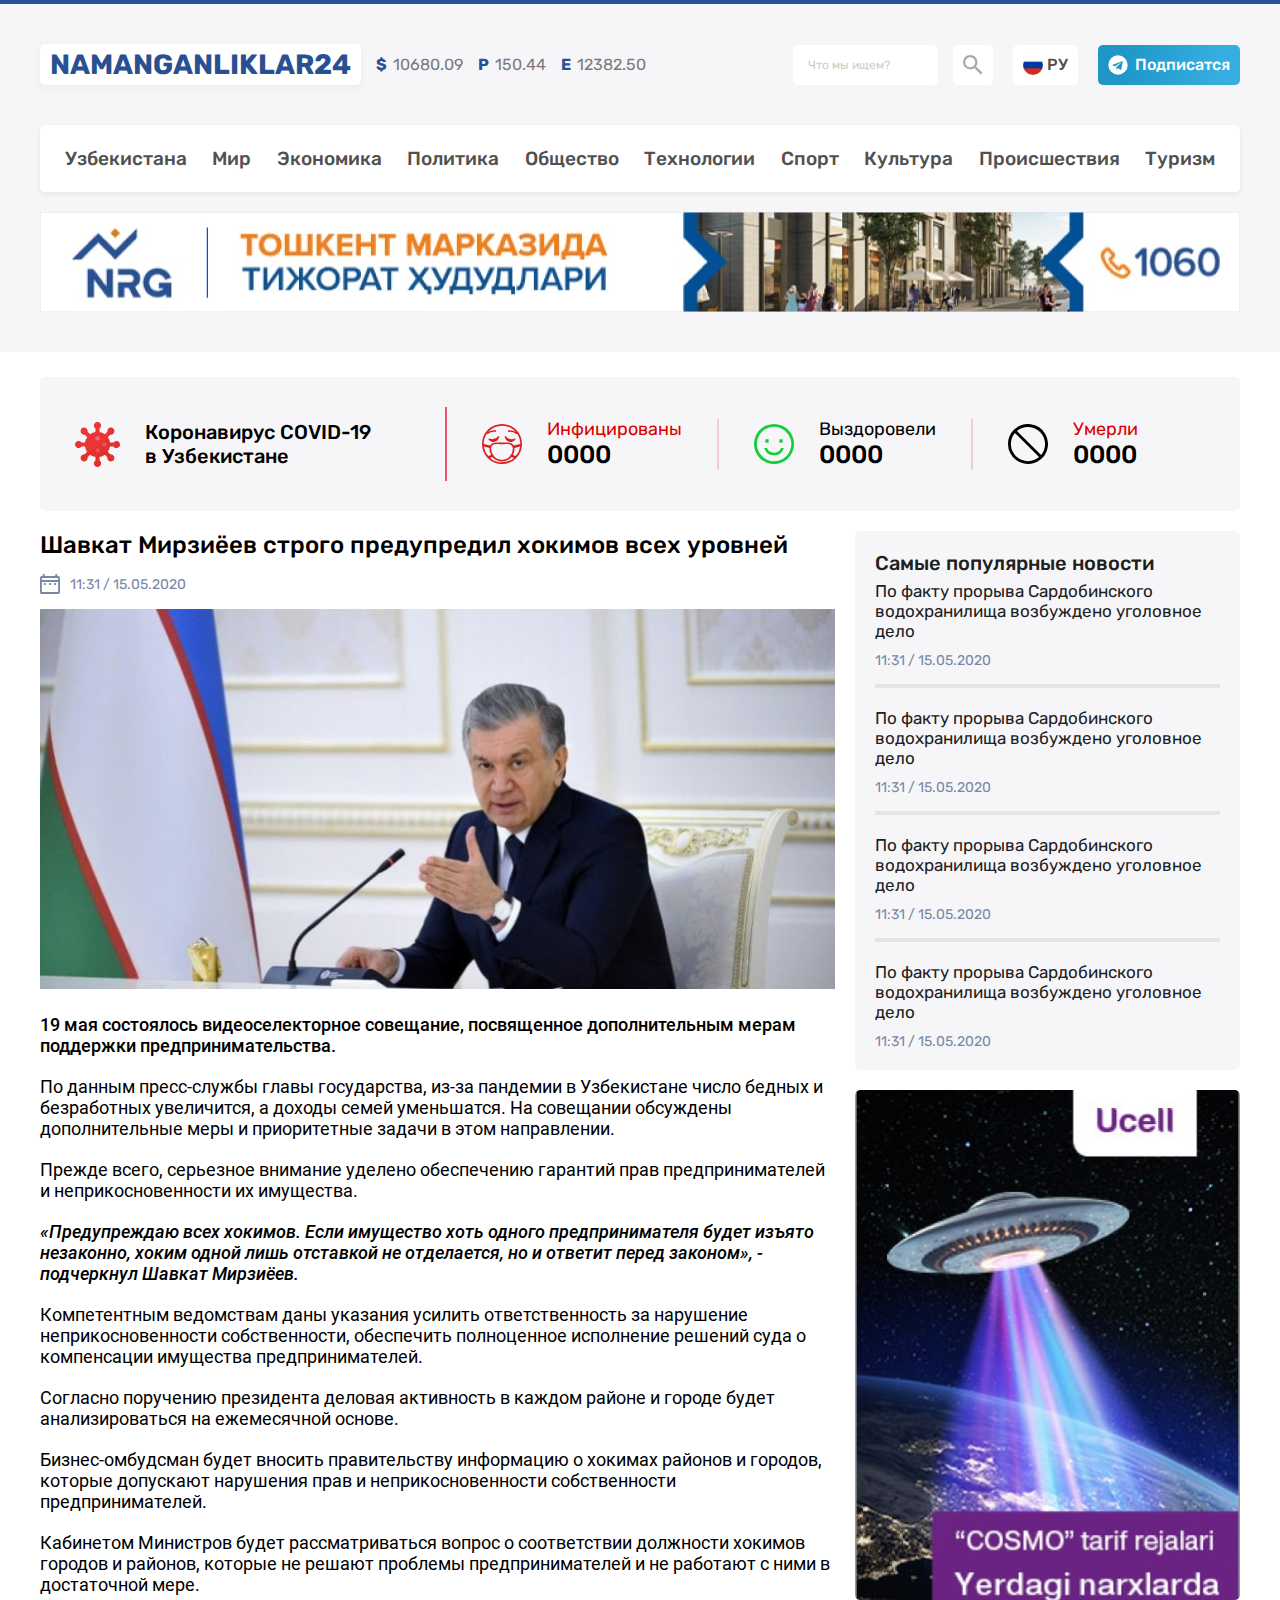
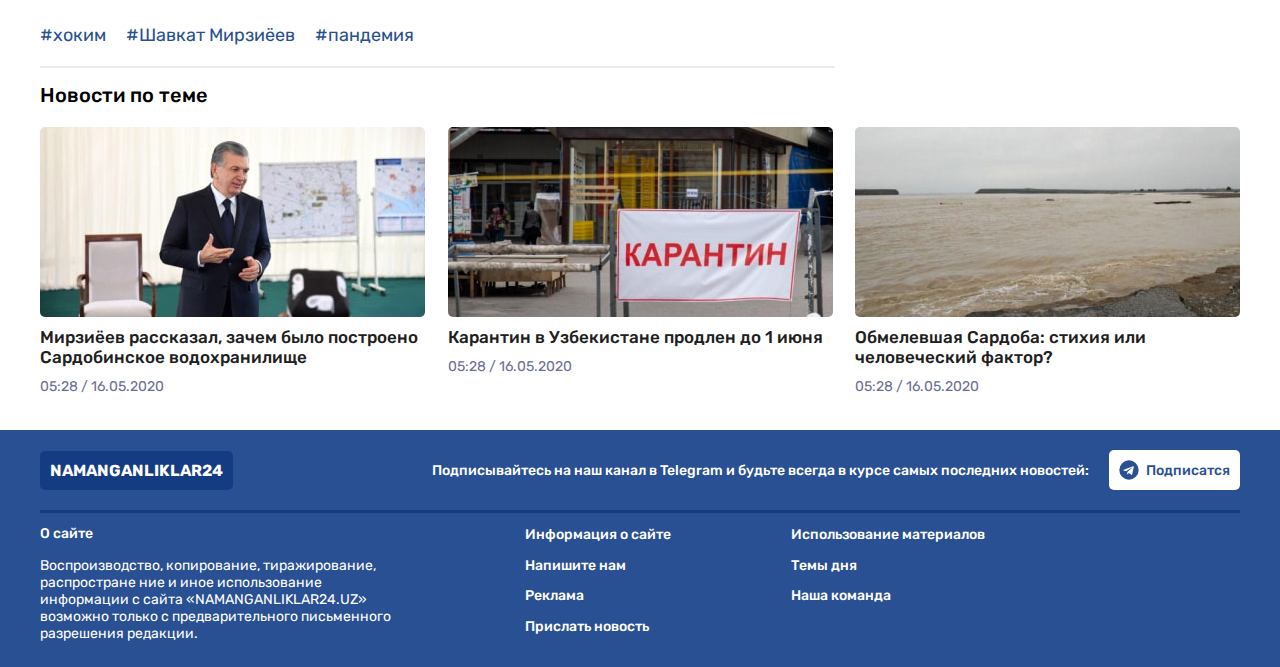
<file: article.html>
<!DOCTYPE html>
<html lang="ru">

<head>
    <meta charset="UTF-8">
    <meta http-equiv="X-UA-Compatible" content="IE=edge">
    <meta name="viewport" content="width=device-width, initial-scale=1.0">
    <link rel="stylesheet" href="css/normalize.css">
    <link rel="stylesheet" href="css/main.min.css">
    <!-- <link rel="stylesheet" href="css/main.css"> -->
    <title>Namanganliklar24</title>
</head>

<body>
    <!-- HEADER -->
    <header class="header">
        <div class="container">
            
            <!-- HEADER TOP -->
            <div class="header-top">
                
                <!-- HEADER LEFT -->
                <div class="header-left">
                    <a class="header-logo" href="index.html">
                        NAMANGANLIKLAR24
                    </a>
                    
                    <ul class="currency-list">
                        <li class="currency">
                            <strong class="symbol">$</strong>
                            <span class="cource">10680.09</span>
                        </li>
                        
                        <li class="currency">
                            <strong class="symbol">P</strong>
                            <span class="cource">150.44</span>
                        </li>
                        
                        <li class="currency">
                            <strong class="symbol">E</strong>
                            <span class="cource">12382.50</span>
                        </li>
                    </ul>
                </div>
                
                <!-- HEADER RIGHT -->
                <div class="header-right">
                    <form class="searchbar" action="https://echo.htmlacademy.ru/" method="get">
                        <input class="search_input" type="search" name="user_search" placeholder="Что мы ищем?">
                        <button class="search-button"></button>
                    </form>
                    
                    <div class="language-select">
                        <button class="language-button" type="button">РУ</button>
                        
                        <ul class="language-list">
                            <li class="language">UZ</li>
                            <li class="language">РУ</li>
                        </ul>
                    </div>
                    
                    <a class="header-telegram-link">
                        <img 
                        class="white-telegram-icon" 
                        src="images/svg/telegram.svg" 
                        alt="white telegram icon" 
                        width="20" 
                        height="20"
                        > 
                        Подписатся
                    </a>
                </div>
            </div>
            
            <!-- HEADER BOTTOM -->
            <div class="header-bottom">
                <nav class="navbar">
                    <ul class="header-nav-list">
                        <li class="header-nav-item">
                            <a class="header-nav-link" href="#">Узбекистана</a>
                        </li>
                        
                        <li class="header-nav-item">
                            <a class="header-nav-link" href="#">Мир</a>
                        </li>
                        
                        <li class="header-nav-item">
                            <a class="header-nav-link" href="#">Экономика</a>
                        </li>
                        
                        <li class="header-nav-item">
                            <a class="header-nav-link" href="politics.html">Политика</a>
                        </li>
                        
                        <li class="header-nav-item">
                            <a class="header-nav-link" href="#">Общество</a>
                        </li>
                        
                        <li class="header-nav-item">
                            <a class="header-nav-link" href="#">Технологии</a>
                        </li>
                        
                        <li class="header-nav-item">
                            <a class="header-nav-link" href="#">Спорт</a>
                        </li>
                        
                        <li class="header-nav-item">
                            <a class="header-nav-link" href="#">Культура</a>
                        </li>
                        
                        <li class="header-nav-item">
                            <a class="header-nav-link" href="#">Происшествия</a>
                        </li>
                        
                        <li class="header-nav-item">
                            <a class="header-nav-link" href="#">Туризм</a>
                        </li>
                    </ul>
                </nav>
                
                <a href="https://www.u-nrg.uz/">
                    <img 
                    class="header-advertising"
                    src="images/jpg/nrg-banner.jpg" 
                    alt="reklama: NRG uzbekistan siz qidirgan kvartira"
                    width="1200"
                    height="100"
                    >
                </a>
            </div>
        </div>
    </header>
    
    <!-- MAIN -->
    <main>
        <h1 class="site-heading visually-hidden">Namanganliklar24</h1>
        
        <!-- COVID-19 info -->
        <div class="container">
            <section class="covid">
                <h2 class="covid-heading">
                    <span class="covid-heading-text">Коронавирус COVID-19 в Узбекистане</span>
                </h2>
                
                <span class="line"></span>
                
                <ul class="covid-statistics">
                    <li class="statistic">
                        <div class="statistic-info">
                            <h3 class="statistic-title">Инфицированы</h3>
                            
                            <span class="number">0000</span>
                        </div>
                    </li>
                    <li class="statistic">
                        <div class="statistic-info">
                            <h3 class="statistic-title">Выздоровели</h3>
                            
                            <span class="number">0000</span>
                        </div>
                    </li>
                    <li class="statistic">
                        <div class="statistic-info">
                            <h3 class="statistic-title">Умерли</h3>
                            
                            <span class="number">0000</span>
                        </div>
                    </li>
                </ul>
            </section>
        </div>
        
        <!-- NEWS -->
        <section class="news">
            <div class="container">
                
                <h2 class="news-heading visually-hidden">News</h2>
                
                <!-- ARTICLE -->
                <div class="article">
                    <h3 class="article-title">Шавкат Мирзиёев строго предупредил хокимов всех уровней</h3>
                    
                    <time class="article-data" datetime="2020-05-15 11:31">
                        <span class="data-icon"></span>
                        <span class="data">11:31 / 15.05.2020</span>
                    </time>
                    
                    <img 
                    class="article-image"
                    src="images/jpg/article-image.jpg" 
                    alt=""
                    width="795"
                    height="380"
                    >
                    
                    <blockquote class="article-qoute">
                        <p class="article-text">
                            <strong class="strong">
                                19 мая состоялось видеоселекторное совещание, посвященное дополнительным мерам поддержки 
                                предпринимательства.
                            </strong>
                        </p>
                        <p class="article-text">
                            По данным пресс-службы главы государства, из-за пандемии в Узбекистане число бедных и 
                            безработных увеличится, а доходы семей уменьшатся. На совещании обсуждены дополнительные 
                            меры и приоритетные задачи в этом направлении.
                        </p>
                        <p class="article-text">
                            Прежде всего, серьезное внимание уделено обеспечению гарантий прав предпринимателей 
                            и неприкосновенности их имущества. 
                        </p>
                        <p class="article-text">
                            <strong class="strong"><em>
                                «Предупреждаю всех хокимов. Если имущество хоть одного предпринимателя будет изъято незаконно, 
                                хоким одной лишь отставкой не отделается, но и ответит перед законом», - подчеркнул Шавкат Мирзиёев.
                            </em></strong>
                        </p>
                        <p class="article-text">
                            Компетентным ведомствам даны указания усилить ответственность за нарушение неприкосновенности 
                            собственности, обеспечить полноценное исполнение решений суда о компенсации имущества предпринимателей.
                        </p>
                        <p class="article-text">
                            Согласно поручению президента деловая активность в каждом районе и городе будет анализироваться на 
                            ежемесячной основе.
                        </p>
                        <p class="article-text">
                            Бизнес-омбудсман будет вносить правительству информацию о хокимах районов и городов,
                            которые допускают нарушения прав и неприкосновенности собственности предпринимателей.
                        </p>
                        <p class="article-text">
                            Кабинетом Министров будет рассматриваться вопрос о соответствии должности хокимов городов
                            и районов, которые не решают проблемы предпринимателей и не работают с ними в достаточной мере.
                        </p>
                    </blockquote>
                    
                    <ul class="tags">
                        <li class="tag">
                            <a class="tag-link" href="#">#хоким</a>
                        </li>
                        <li class="tag">
                            <a class="tag-link" href="#">#Шавкат Мирзиёев</a>
                        </li>
                        <li class="tag">
                            <a class="tag-link" href="#">#пандемия</a>
                        </li>
                    </ul>
                    
                </div>
                
                <!-- Popular news -->
                <div class="popular-news">
                    <div class="popular-news-aside">
                        <h3 class="popular-news-heading">Cамые популярные новости</h3>
                        
                        <ul class="popular-news-list">
                            <li class="popular-news-item">
                                <a class="popular-news-link" href="#">
                                    <p class="popular-news-text">
                                        По факту прорыва Сардобинского водохранилища 
                                        возбуждено уголовное дело
                                    </p>
                                    
                                    <time class="popular-news-data" datetime="2020-05-15 11:31">
                                        11:31 / 15.05.2020
                                    </time>
                                </a>
                            </li>
                            
                            <li class="popular-news-item">
                                <a class="popular-news-link" href="#">
                                    <p class="popular-news-text">
                                        По факту прорыва Сардобинского водохранилища 
                                        возбуждено уголовное дело
                                    </p>
                                    
                                    <time class="popular-news-data" datetime="2020-05-15 11:31">
                                        11:31 / 15.05.2020
                                    </time>
                                </a>
                            </li>
                            
                            <li class="popular-news-item">
                                <a class="popular-news-link" href="#">
                                    <p class="popular-news-text">
                                        По факту прорыва Сардобинского водохранилища 
                                        возбуждено уголовное дело
                                    </p>
                                    
                                    <time class="popular-news-data" datetime="2020-05-15 11:31">
                                        11:31 / 15.05.2020
                                    </time>
                                </a>
                            </li>
                            
                            <li class="popular-news-item">
                                <a class="popular-news-link" href="#">
                                    <p class="popular-news-text">
                                        По факту прорыва Сардобинского водохранилища 
                                        возбуждено уголовное дело
                                    </p>
                                    
                                    <time class="popular-news-data" datetime="2020-05-15 11:31">
                                        11:31 / 15.05.2020
                                    </time>
                                </a>
                            </li>
                        </ul>
                    </div>
                    
                    <a href="https://ucell.uz/uz/subscribers">
                        <img 
                        class="popular-news-advertising"
                        src="images/jpg/ucell.jpg" 
                        alt="reklama: NRG uzbekistan siz qidirgan kvartira"
                        width="385"
                        height="510"
                        />
                    </a>
                </div>
            </div>
        </section>
        
        <!-- POST -->
        <section class="posts">
            <div class="container">
                <h2 class="posts-heading">Новости по теме</h2>
                
                <ul class="post-list">
                    <li class="post">
                        <a class="post-link" href="#">
                            <img 
                            class="post-image"
                            src="images/jpg/prezident.jpg" 
                            alt=""
                            width="385"
                            height="190"
                            >
                            
                            <h3 class="post-title">
                                Мирзиёев рассказал, зачем было построено 
                                Сардобинское водохранилище
                            </h3>
                            
                            <time class="post-data" datetime="2020-05-16 05:28">05:28 / 16.05.2020</time>
                        </a>
                    </li>
                    
                    <li class="post">
                        <a class="post-link" href="#">
                            <img 
                            class="post-image"
                            src="images/jpg/karantin.jpg" 
                            alt=""
                            width="385"
                            height="190"
                            >
                            
                            <h3 class="post-title">
                                Карантин в Узбекистане продлен до 1 июня
                            </h3>
                            
                            <time class="post-data" datetime="2020-05-16 05:28">05:28 / 16.05.2020</time>
                        </a>
                    </li>
                    
                    <li class="post">
                        <a class="post-link" href="#">
                            <img 
                            class="post-image"
                            src="images/jpg/sardoba.jpg" 
                            alt=""
                            width="385"
                            height="190"
                            >
                            
                            <h3 class="post-title">
                                Обмелевшая Сардоба: стихия или 
                                человеческий фактор?
                            </h3>
                            
                            <time class="post-data" datetime="2020-05-16 05:28">05:28 / 16.05.2020</time>
                        </a>
                    </li>
                </ul>
            </div>
        </section>
    </main>
    
    <!-- Footer -->
    <footer class="footer">
        <div class="container">
            <div class="footer-top">
                <a class="footer-logo" href="index.html">
                    NAMANGANLIKLAR24
                </a>
                
                <p class="footer-top-text">
                    Подписывайтесь на наш канал в Telegram и будьте всегда в курсе самых последних новостей:
                </p>
                
                <a class="footer-telegram-link" href="#">
                    <img 
                    class="white-telegram-icon" 
                    src="images/svg/icon-telegram-blue.svg" 
                    alt="white telegram icon" 
                    width="20" 
                    height="20"
                    > 
                    Подписатся
                </a>
            </div>
            
            <div class="footer-bottom">
                <div class="footer-info">
                    <h4 class="footer-title">О сайте</h4>
                    
                    <p class="footer-text">
                        Воспроизводство, копирование, тиражирование, распростране ние и иное использование информации с сайта
                        «NAMANGANLIKLAR24.UZ» возможно только с предварительного письменного разрешения редакции.
                    </p>
                </div>
                
                <ul class="footer-menu">
                    <li class="footer-menu-item">
                        <a href="#" class="footer-menu-link">Информация о сайте</a>
                    </li>
                    
                    <li class="footer-menu-item">
                        <a href="contact.html" class="footer-menu-link">Напишите нам</a>
                    </li>
                    
                    <li class="footer-menu-item">
                        <a href="#" class="footer-menu-link">Реклама</a>
                    </li>
                    
                    <li class="footer-menu-item">
                        <a href="#" class="footer-menu-link">Прислать новость</a>
                    </li>
                </ul>
                
                <ul class="footer-menu">
                    <li class="footer-menu-item">
                        <a href="#" class="footer-menu-link">Использование материалов</a>
                    </li>
                    
                    <li class="footer-menu-item">
                        <a href="#" class="footer-menu-link">Темы дня</a>
                    </li>
                    
                    <li class="footer-menu-item">
                        <a href="#" class="footer-menu-link">Наша команда</a>
                    </li>
                </ul>
            </div>
        </div>
    </footer>
</body>

</html>
</file>
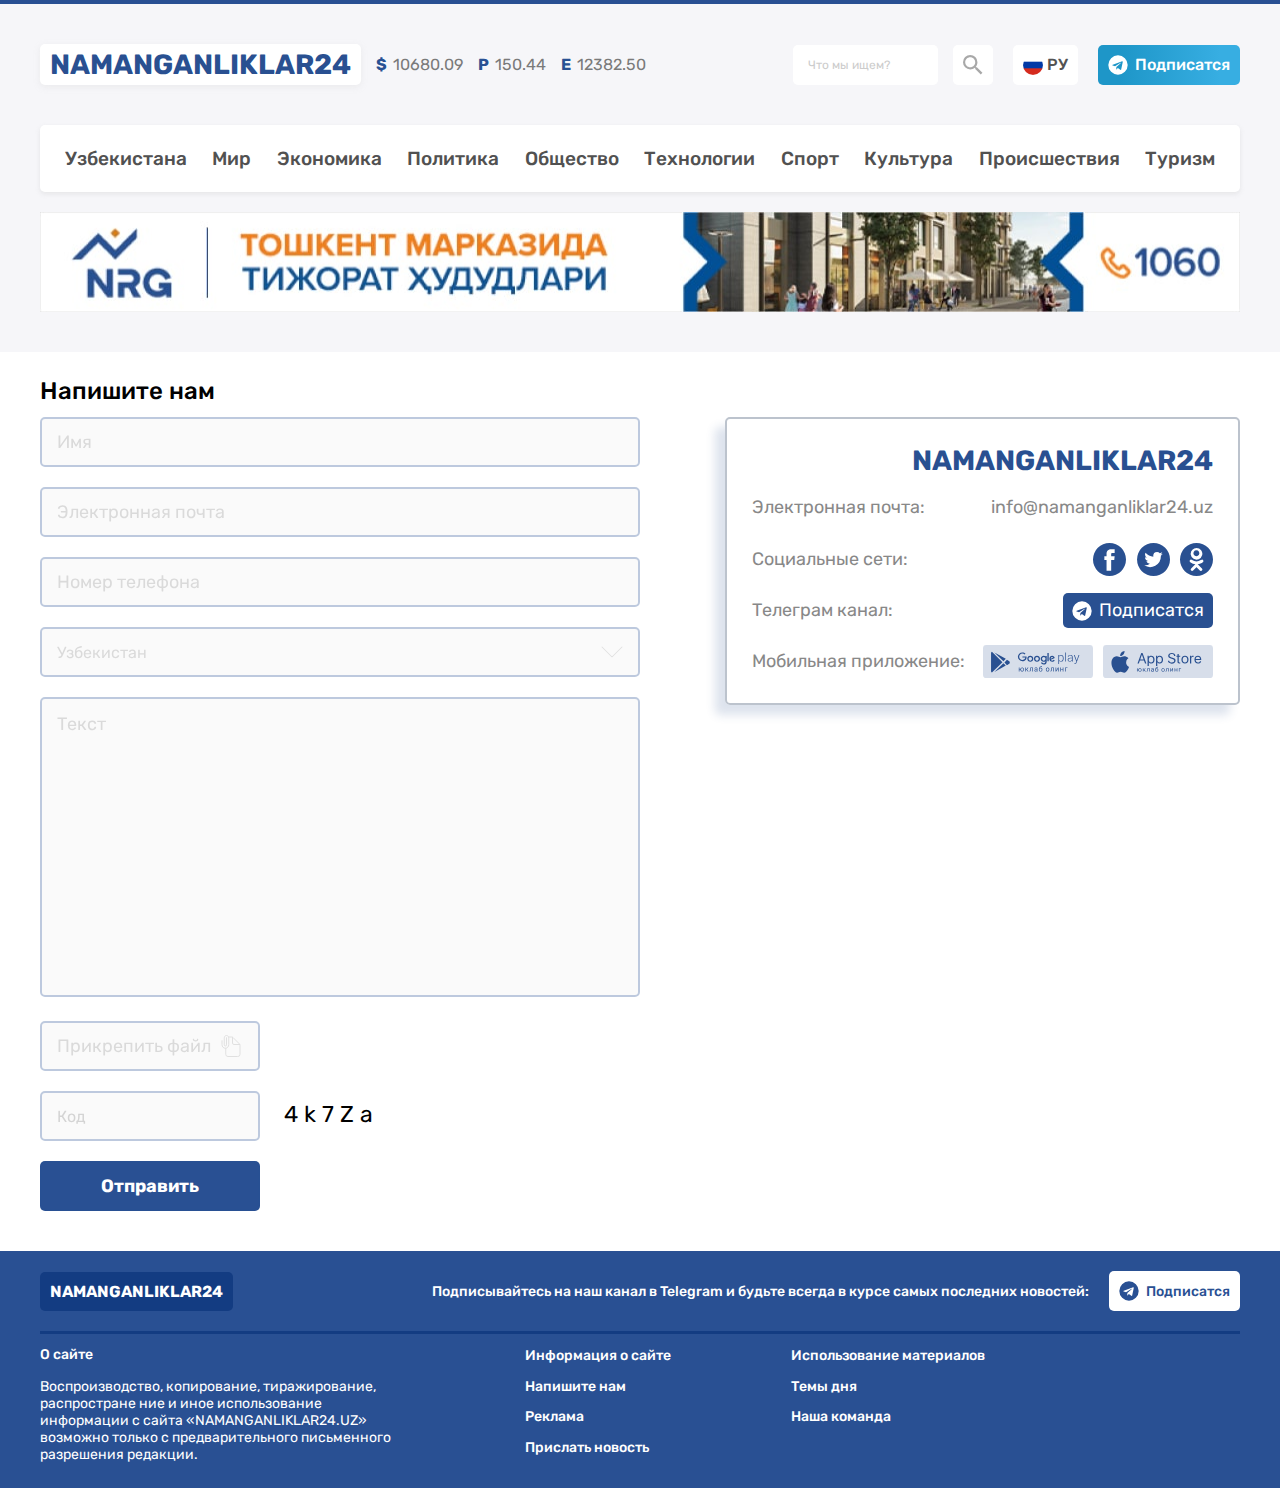
<file: contact.html>
<!DOCTYPE html>
<html lang="ru">

<head>
    <meta charset="UTF-8">
    <meta http-equiv="X-UA-Compatible" content="IE=edge">
    <meta name="viewport" content="width=device-width, initial-scale=1.0">
    <link rel="stylesheet" href="css/normalize.css">
    <link rel="stylesheet" href="css/main.min.css">
    <!-- <link rel="stylesheet" href="css/main.css"> -->
    <title>Namanganliklar24</title>
</head>

<body>
    <!-- HEADER -->
    <header class="header">
        <div class="container">
            
            <!-- HEADER TOP -->
            <div class="header-top">
                
                <!-- HEADER LEFT -->
                <div class="header-left">
                    <a class="header-logo" href="index.html">
                        NAMANGANLIKLAR24
                    </a>
                    
                    <ul class="currency-list">
                        <li class="currency">
                            <strong class="symbol">$</strong>
                            <span class="cource">10680.09</span>
                        </li>
                        
                        <li class="currency">
                            <strong class="symbol">P</strong>
                            <span class="cource">150.44</span>
                        </li>
                        
                        <li class="currency">
                            <strong class="symbol">E</strong>
                            <span class="cource">12382.50</span>
                        </li>
                    </ul>
                </div>
                
                <!-- HEADER RIGHT -->
                <div class="header-right">
                    <form class="searchbar" action="https://echo.htmlacademy.ru/" method="get">
                        <input class="search_input" type="search" name="user_search" placeholder="Что мы ищем?">
                        <button class="search-button"></button>
                    </form>
                    
                    <div class="language-select">
                        <button class="language-button" type="button">РУ</button>
                        
                        <ul class="language-list">
                            <li class="language">UZ</li>
                            <li class="language">РУ</li>
                        </ul>
                    </div>
                    
                    <a class="header-telegram-link">
                        <img 
                        class="white-telegram-icon" 
                        src="images/svg/telegram.svg" 
                        alt="white telegram icon" 
                        width="20" 
                        height="20"
                        > 
                        Подписатся
                    </a>
                </div>
            </div>
            
            <!-- HEADER BOTTOM -->
            <div class="header-bottom">
                <nav class="navbar">
                    <ul class="header-nav-list">
                        <li class="header-nav-item">
                            <a class="header-nav-link" href="#">Узбекистана</a>
                        </li>
                        
                        <li class="header-nav-item">
                            <a class="header-nav-link" href="#">Мир</a>
                        </li>
                        
                        <li class="header-nav-item">
                            <a class="header-nav-link" href="#">Экономика</a>
                        </li>
                        
                        <li class="header-nav-item">
                            <a class="header-nav-link" href="politics.html">Политика</a>
                        </li>
                        
                        <li class="header-nav-item">
                            <a class="header-nav-link" href="#">Общество</a>
                        </li>
                        
                        <li class="header-nav-item">
                            <a class="header-nav-link" href="#">Технологии</a>
                        </li>
                        
                        <li class="header-nav-item">
                            <a class="header-nav-link" href="#">Спорт</a>
                        </li>
                        
                        <li class="header-nav-item">
                            <a class="header-nav-link" href="#">Культура</a>
                        </li>
                        
                        <li class="header-nav-item">
                            <a class="header-nav-link" href="#">Происшествия</a>
                        </li>
                        
                        <li class="header-nav-item">
                            <a class="header-nav-link" href="#">Туризм</a>
                        </li>
                    </ul>
                </nav>
                
                <a href="https://www.u-nrg.uz/">
                    <img 
                    class="header-advertising"
                    src="images/jpg/nrg-banner.jpg" 
                    alt="reklama: NRG uzbekistan siz qidirgan kvartira"
                    width="1200"
                    height="100"
                    >
                </a>
            </div>
        </div>
    </header>
    
    <!-- Main -->
    <main>

        <!-- CONTACT -->
        <section class="contact">
            <div class="container">
                <h3 class="contact-heading">Напишите нам</h3>
                <div class="contact-area">
                    
                    <form class="contact-form" action="https://echo.htmlacademy.ru/" method="post">
                        <input 
                        class="contact-input"
                        type="text"
                        name="user_name"
                        placeholder="Имя"
                        required
                        >
                        
                        <input 
                        class="contact-input"
                        type="email"
                        name="user_email"
                        placeholder="Электронная почта"
                        required
                        >
                        
                        <input 
                        class="contact-input"
                        type="tel"
                        name="user_tel"
                        placeholder="Номер телефона"
                        required
                        >
                        
                        <select class="contact-select" name="theme">
                            <option value="uzbekistan">Узбекистан</option>
                            <option value="world">Мир</option>
                            <option value="economy">Экономика</option>
                            <option value="politics">Политика</option>
                            <option value="society">Общество</option>
                            <option value="technologies">Технологии</option>
                            <option value="sport">Спорт</option>
                            <option value="culture">Культура</option>
                            <option value="incidents">Происшествия</option>
                            <option value="tourism">Туризм</option>
                        </select>
                        
                        <textarea 
                        class="contact-textarea"
                        name="user_message" 
                        cols="30" rows="10" 
                        placeholder="Текст" 
                        spellcheck="true"
                        required
                        ></textarea>
                        
                        <label class="contact-file">
                            <span class="upload-text">Прикрепить файл</span>
                            <input class="upload-button visually-hidden" type="file" name="file" required>
                        </label>
                        
                        <label class="verification">
                            <input class="verification-input" type="text" placeholder="Код" name="verification-code" required>
                            <span class="verification-code">4 k 7 Z a</span>
                        </label>
                        
                        <button class="contact-button" type="submit">Отправить</button>
                    </form>
                    
                    <!-- BUSINESS CARD -->
                    <div class="business-card">
                        <a href="index.html">
                            <h3 class="card-heading">NAMANGANLIKLAR24</h3>
                        </a>
                        
                        <ul class="contacts">
                            <li class="contacts-item">
                                <p class="contacts-title">Электронная почта:</p>
                                
                                <a class="mail" href="mailto:info@namanganliklar24.uz">info@namanganliklar24.uz</a>
                            </li>
                            
                            <li class="contacts-item">
                                <p class="contacts-title">Социальные сети:</p>
                                
                                <div class="social">
                                    <a class="social-link" href="#">
                                        <img 
                                        class="social-icon" 
                                        src="images/svg/facebook-icon.svg" 
                                        alt="facebook-icon"
                                        width="33"
                                        height="33"
                                        >
                                    </a>
                                    
                                    <a class="social-link" href="#">
                                        <img 
                                        class="social-icon" 
                                        src="images/svg/twitter-icon.svg" 
                                        alt="twitter-icon"
                                        width="33"
                                        height="33"
                                        >
                                    </a>
                                    
                                    <a class="social-link" href="#">
                                        <img 
                                        class="social-icon" 
                                        src="images/svg/odnoklasnik-icon.svg" 
                                        alt="odnoklasnik-icon"
                                        width="33"
                                        height="33"
                                        >
                                    </a>
                                </div>
                            </li>
                            
                            <li class="contacts-item">
                                <p class="contacts-title">Телеграм канал:</p>
                                
                                <a class="telegram-link" href="#">
                                    <img 
                                    class="white-telegram-icon" 
                                    src="images/svg/telegram.svg" 
                                    alt="white telegram icon" 
                                    width="20" 
                                    height="20"
                                    > 
                                    Подписатся
                                </a>
                            </li>
                            
                            <li class="contacts-item">
                                <p class="contacts-title">Мобильная приложение:</p>
                                
                                <div class="card-apps">
                                    <a class="card-apps-link" href="#">
                                        <img 
                                        class="card-apps-icon"
                                        src="images/svg/googleplay.svg" 
                                        alt="googleplay"
                                        width="110"
                                        height="33"
                                        >
                                    </a>
                                    
                                    <a class="card-apps-link" href="#">
                                        <img 
                                        class="card-apps-icon"
                                        src="images/svg/appstore.svg" 
                                        alt="appstore"
                                        width="110"
                                        height="33"
                                        >
                                    </a>
                                </div>
                            </li>
                        </ul>
                    </div>
                </div>
            </div>
        </section>
    </main>
    
    <!-- Footer -->
    <footer class="footer">
        <div class="container">
            <div class="footer-top">
                <a class="footer-logo" href="index.html">
                    NAMANGANLIKLAR24
                </a>
                
                <p class="footer-top-text">
                    Подписывайтесь на наш канал в Telegram и будьте всегда в курсе самых последних новостей:
                </p>
                
                <a class="footer-telegram-link" href="#">
                    <img 
                    class="white-telegram-icon" 
                    src="images/svg/icon-telegram-blue.svg" 
                    alt="white telegram icon" 
                    width="20" 
                    height="20"
                    > 
                    Подписатся
                </a>
            </div>
            
            <div class="footer-bottom">
                <div class="footer-info">
                    <h4 class="footer-title">О сайте</h4>
                    
                    <p class="footer-text">
                        Воспроизводство, копирование, тиражирование, распростране ние и иное использование информации с сайта
                        «NAMANGANLIKLAR24.UZ» возможно только с предварительного письменного разрешения редакции.
                    </p>
                </div>
                
                <ul class="footer-menu">
                    <li class="footer-menu-item">
                        <a href="#" class="footer-menu-link">Информация о сайте</a>
                    </li>
                    
                    <li class="footer-menu-item">
                        <a href="contact.html" class="footer-menu-link">Напишите нам</a>
                    </li>
                    
                    <li class="footer-menu-item">
                        <a href="#" class="footer-menu-link">Реклама</a>
                    </li>
                    
                    <li class="footer-menu-item">
                        <a href="#" class="footer-menu-link">Прислать новость</a>
                    </li>
                </ul>
                
                <ul class="footer-menu">
                    <li class="footer-menu-item">
                        <a href="#" class="footer-menu-link">Использование материалов</a>
                    </li>
                    
                    <li class="footer-menu-item">
                        <a href="#" class="footer-menu-link">Темы дня</a>
                    </li>
                    
                    <li class="footer-menu-item">
                        <a href="#" class="footer-menu-link">Наша команда</a>
                    </li>
                </ul>
            </div>
        </div>
    </footer>
</body>

</html>
</file>
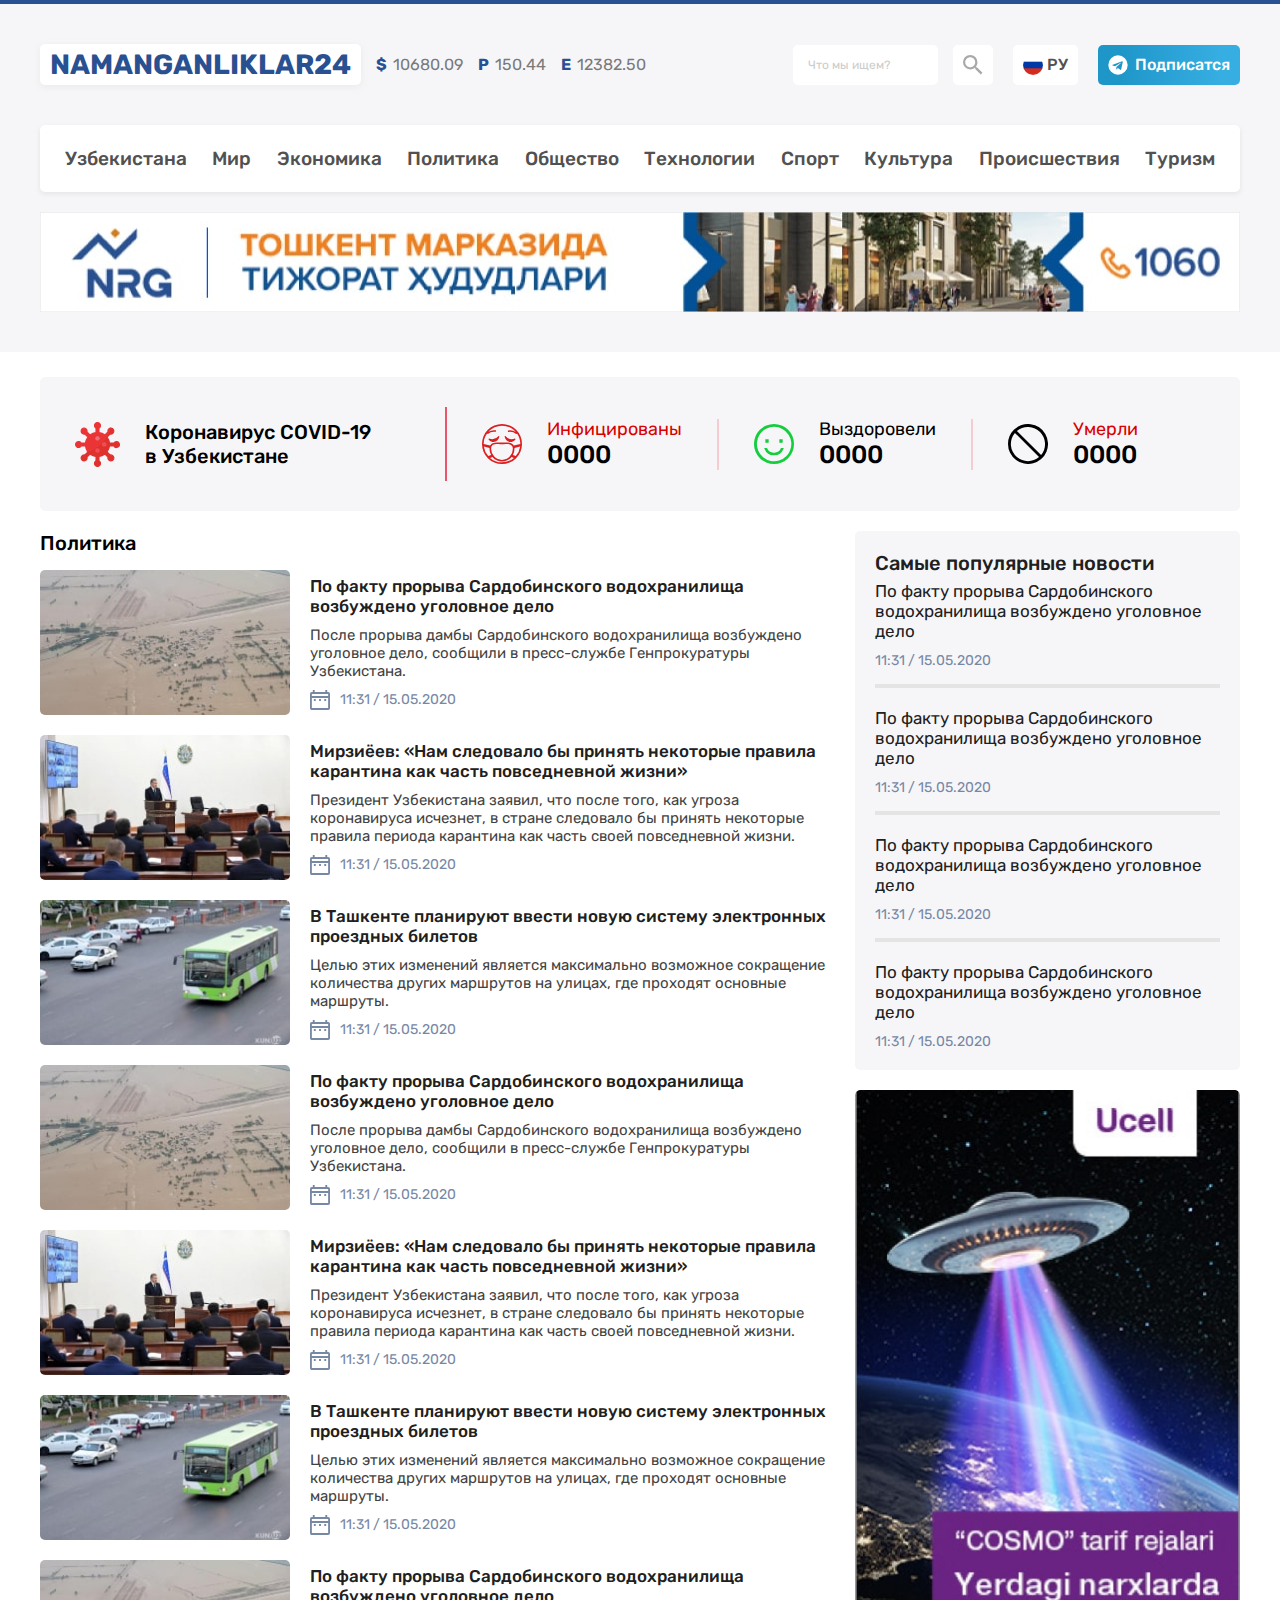
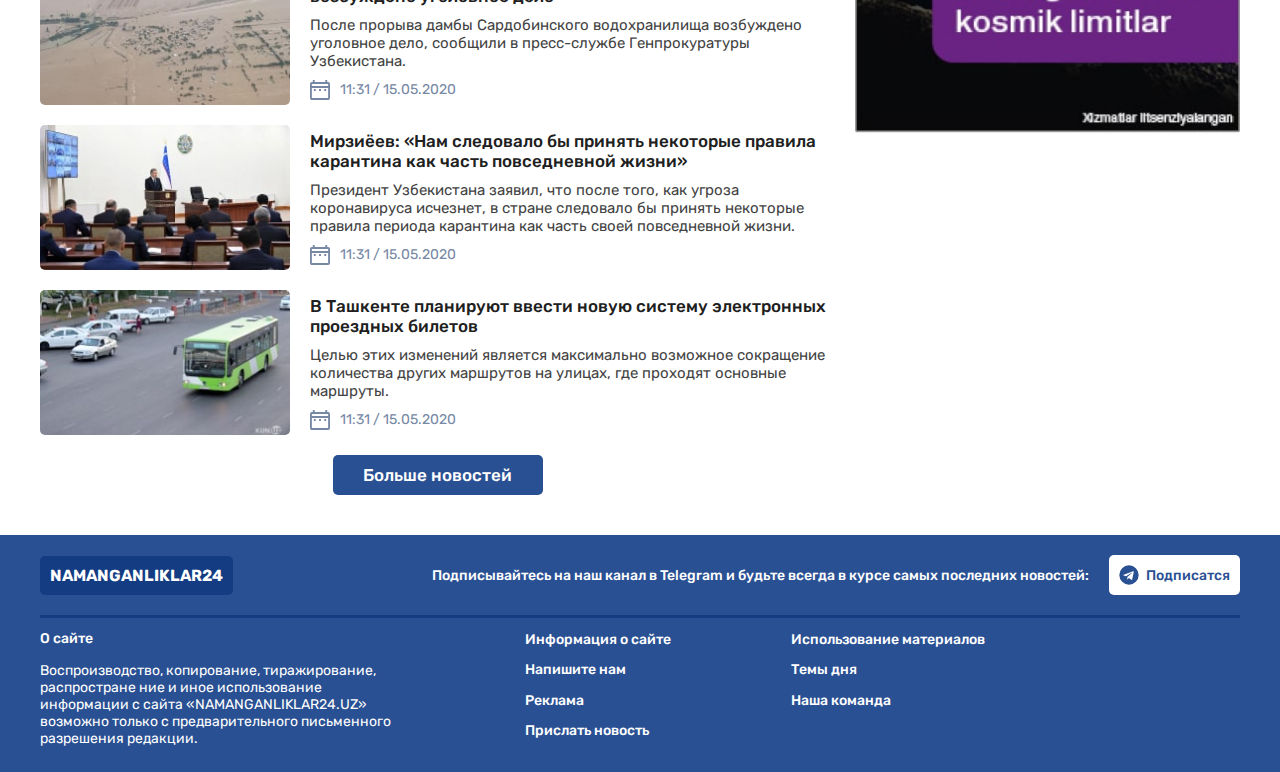
<file: politics.html>
<!DOCTYPE html>
<html lang="ru">
  <head>
    <meta charset="UTF-8" />
    <meta http-equiv="X-UA-Compatible" content="IE=edge" />
    <meta name="viewport" content="width=device-width, initial-scale=1.0" />
    <link rel="stylesheet" href="css/normalize.css" />
    <link rel="stylesheet" href="css/main.min.css" />
    <!-- <link rel="stylesheet" href="css/main.css" /> -->
    <title>Namanganliklar24</title>
  </head>

  <body>
    <!-- HEADER -->
    <header class="header">
      <div class="container">
        <!-- HEADER TOP -->
        <div class="header-top">
          <!-- HEADER LEFT -->
          <div class="header-left">
            <a class="header-logo" href="index.html"> NAMANGANLIKLAR24 </a>

            <ul class="currency-list">
              <li class="currency">
                <strong class="symbol">$</strong>
                <span class="cource">10680.09</span>
              </li>

              <li class="currency">
                <strong class="symbol">P</strong>
                <span class="cource">150.44</span>
              </li>

              <li class="currency">
                <strong class="symbol">E</strong>
                <span class="cource">12382.50</span>
              </li>
            </ul>
          </div>

          <!-- HEADER RIGHT -->
          <div class="header-right">
            <form
              class="searchbar"
              action="https://echo.htmlacademy.ru/"
              method="get"
            >
              <input
                class="search_input"
                type="search"
                name="user_search"
                placeholder="Что мы ищем?"
              />
              <button class="search-button"></button>
            </form>

            <div class="language-select">
              <button class="language-button" type="button">РУ</button>

              <ul class="language-list">
                <li class="language">UZ</li>
                <li class="language">РУ</li>
              </ul>
            </div>

            <a class="header-telegram-link">
              <img
                class="white-telegram-icon"
                src="images/svg/telegram.svg"
                alt="white telegram icon"
                width="20"
                height="20"
              />
              Подписатся
            </a>
          </div>
        </div>

        <!-- HEADER BOTTOM -->
        <div class="header-bottom">
          <nav class="navbar">
            <ul class="header-nav-list">
              <li class="header-nav-item">
                <a class="header-nav-link" href="#">Узбекистана</a>
              </li>

              <li class="header-nav-item">
                <a class="header-nav-link" href="#">Мир</a>
              </li>

              <li class="header-nav-item">
                <a class="header-nav-link" href="#">Экономика</a>
              </li>

              <li class="header-nav-item">
                <a class="header-nav-link" href="politics.html">Политика</a>
              </li>

              <li class="header-nav-item">
                <a class="header-nav-link" href="#">Общество</a>
              </li>

              <li class="header-nav-item">
                <a class="header-nav-link" href="#">Технологии</a>
              </li>

              <li class="header-nav-item">
                <a class="header-nav-link" href="#">Спорт</a>
              </li>

              <li class="header-nav-item">
                <a class="header-nav-link" href="#">Культура</a>
              </li>

              <li class="header-nav-item">
                <a class="header-nav-link" href="#">Происшествия</a>
              </li>

              <li class="header-nav-item">
                <a class="header-nav-link" href="#">Туризм</a>
              </li>
            </ul>
          </nav>

          <a href="https://www.u-nrg.uz/">
            <img
              class="header-advertising"
              src="images/jpg/nrg-banner.jpg"
              alt="reklama: NRG uzbekistan siz qidirgan kvartira"
              width="1200"
              height="100"
            />
          </a>
        </div>
      </div>
    </header>

    <!-- MAIN -->
    <main>
      <h1 class="site-heading visually-hidden">Namanganliklar24</h1>

      <!-- COVID-19 info -->
      <div class="container">
        <section class="covid">
          <h2 class="covid-heading">
            <span class="covid-heading-text"
              >Коронавирус COVID-19 в Узбекистане</span
            >
          </h2>

          <span class="line"></span>

          <ul class="covid-statistics">
            <li class="statistic">
              <div class="statistic-info">
                <h3 class="statistic-title">Инфицированы</h3>

                <span class="number">0000</span>
              </div>
            </li>
            <li class="statistic">
              <div class="statistic-info">
                <h3 class="statistic-title">Выздоровели</h3>

                <span class="number">0000</span>
              </div>
            </li>
            <li class="statistic">
              <div class="statistic-info">
                <h3 class="statistic-title">Умерли</h3>

                <span class="number">0000</span>
              </div>
            </li>
          </ul>
        </section>
      </div>

      <!-- NEWS -->
      <section class="news">
        <div class="container">
          <h2 class="news-heading visually-hidden">News</h2>
          <!-- Last news -->
          <div class="last-news">
            <h3 class="last-news-heading">Политика</h3>

            <ul class="last-news-list">
              <li class="last-news-item">
                <a class="last-news-link" href="#">
                  <img
                    class="last-news-image"
                    src="images/jpg/news-1.jpg"
                    alt="Панорамная фотография Сардобинского водохранилища с верхнего ракурса"
                    width="250"
                    height="145"
                  />

                  <div class="last-news-info">
                    <h3 class="last-news-title">
                      По факту прорыва Сардобинского водохранилища возбуждено
                      уголовное дело
                    </h3>

                    <p class="last-news-text">
                      После прорыва дамбы Сардобинского водохранилища возбуждено
                      уголовное дело, сообщили в пресс-службе Генпрокуратуры
                      Узбекистана.
                    </p>

                    <time class="last-news-data" datetime="2020-05-15 11:31">
                      <span class="data-icon"></span>
                      <span class="data">11:31 / 15.05.2020</span>
                    </time>
                  </div>
                </a>
              </li>

              <li class="last-news-item">
                <a class="last-news-link" href="article.html">
                  <img
                    class="last-news-image"
                    src="images/jpg/news-2.jpg"
                    alt="Панорамная фотография Сардобинского водохранилища с верхнего ракурса"
                    width="250"
                    height="145"
                  />

                  <div class="last-news-info">
                    <h3 class="last-news-title">
                      Мирзиёев: «Нам следовало бы принять некоторые правила
                      карантина как часть повседневной жизни»
                    </h3>

                    <p class="last-news-text">
                      Президент Узбекистана заявил, что после того, как угроза
                      коронавируса исчезнет, в стране следовало бы принять
                      некоторые правила периода карантина как часть своей
                      повседневной жизни.
                    </p>

                    <time class="last-news-data" datetime="2020-05-15 11:31">
                      <span class="data-icon"></span>
                      <span class="data">11:31 / 15.05.2020</span>
                    </time>
                  </div>
                </a>
              </li>

              <li class="last-news-item">
                <a class="last-news-link" href="#">
                  <img
                    class="last-news-image"
                    src="images/jpg/news-3.jpg"
                    alt="Панорамная фотография Сардобинского водохранилища с верхнего ракурса"
                    width="250"
                    height="145"
                  />

                  <div class="last-news-info">
                    <h3 class="last-news-title">
                      В Ташкенте планируют ввести новую систему электронных
                      проездных билетов
                    </h3>

                    <p class="last-news-text">
                      Целью этих изменений является максимально возможное
                      сокращение количества других маршрутов на улицах, где
                      проходят основные маршруты.
                    </p>

                    <time class="last-news-data" datetime="2020-05-15 11:31">
                      <span class="data-icon"></span>
                      <span class="data">11:31 / 15.05.2020</span>
                    </time>
                  </div>
                </a>
              </li>

              <li class="last-news-item">
                <a class="last-news-link" href="#">
                  <img
                    class="last-news-image"
                    src="images/jpg/news-1.jpg"
                    alt="Панорамная фотография Сардобинского водохранилища с верхнего ракурса"
                    width="250"
                    height="145"
                  />

                  <div class="last-news-info">
                    <h3 class="last-news-title">
                      По факту прорыва Сардобинского водохранилища возбуждено
                      уголовное дело
                    </h3>

                    <p class="last-news-text">
                      После прорыва дамбы Сардобинского водохранилища возбуждено
                      уголовное дело, сообщили в пресс-службе Генпрокуратуры
                      Узбекистана.
                    </p>

                    <time class="last-news-data" datetime="2020-05-15 11:31">
                      <span class="data-icon"></span>
                      <span class="data">11:31 / 15.05.2020</span>
                    </time>
                  </div>
                </a>
              </li>

              <li class="last-news-item">
                <a class="last-news-link" href="#">
                  <img
                    class="last-news-image"
                    src="images/jpg/news-2.jpg"
                    alt="Панорамная фотография Сардобинского водохранилища с верхнего ракурса"
                    width="250"
                    height="145"
                  />

                  <div class="last-news-info">
                    <h3 class="last-news-title">
                      Мирзиёев: «Нам следовало бы принять некоторые правила
                      карантина как часть повседневной жизни»
                    </h3>

                    <p class="last-news-text">
                      Президент Узбекистана заявил, что после того, как угроза
                      коронавируса исчезнет, в стране следовало бы принять
                      некоторые правила периода карантина как часть своей
                      повседневной жизни.
                    </p>

                    <time class="last-news-data" datetime="2020-05-15 11:31">
                      <span class="data-icon"></span>
                      <span class="data">11:31 / 15.05.2020</span>
                    </time>
                  </div>
                </a>
              </li>

              <li class="last-news-item">
                <a class="last-news-link" href="#">
                  <img
                    class="last-news-image"
                    src="images/jpg/news-3.jpg"
                    alt="Панорамная фотография Сардобинского водохранилища с верхнего ракурса"
                    width="250"
                    height="145"
                  />

                  <div class="last-news-info">
                    <h3 class="last-news-title">
                      В Ташкенте планируют ввести новую систему электронных
                      проездных билетов
                    </h3>

                    <p class="last-news-text">
                      Целью этих изменений является максимально возможное
                      сокращение количества других маршрутов на улицах, где
                      проходят основные маршруты.
                    </p>

                    <time class="last-news-data" datetime="2020-05-15 11:31">
                      <span class="data-icon"></span>
                      <span class="data">11:31 / 15.05.2020</span>
                    </time>
                  </div>
                </a>
              </li>

              <li class="last-news-item">
                <a class="last-news-link" href="#">
                  <img
                    class="last-news-image"
                    src="images/jpg/news-1.jpg"
                    alt="Панорамная фотография Сардобинского водохранилища с верхнего ракурса"
                    width="250"
                    height="145"
                  />

                  <div class="last-news-info">
                    <h3 class="last-news-title">
                      По факту прорыва Сардобинского водохранилища возбуждено
                      уголовное дело
                    </h3>

                    <p class="last-news-text">
                      После прорыва дамбы Сардобинского водохранилища возбуждено
                      уголовное дело, сообщили в пресс-службе Генпрокуратуры
                      Узбекистана.
                    </p>

                    <time class="last-news-data" datetime="2020-05-15 11:31">
                      <span class="data-icon"></span>
                      <span class="data">11:31 / 15.05.2020</span>
                    </time>
                  </div>
                </a>
              </li>

              <li class="last-news-item">
                <a class="last-news-link" href="#">
                  <img
                    class="last-news-image"
                    src="images/jpg/news-2.jpg"
                    alt="Панорамная фотография Сардобинского водохранилища с верхнего ракурса"
                    width="250"
                    height="145"
                  />

                  <div class="last-news-info">
                    <h3 class="last-news-title">
                      Мирзиёев: «Нам следовало бы принять некоторые правила
                      карантина как часть повседневной жизни»
                    </h3>

                    <p class="last-news-text">
                      Президент Узбекистана заявил, что после того, как угроза
                      коронавируса исчезнет, в стране следовало бы принять
                      некоторые правила периода карантина как часть своей
                      повседневной жизни.
                    </p>

                    <time class="last-news-data" datetime="2020-05-15 11:31">
                      <span class="data-icon"></span>
                      <span class="data">11:31 / 15.05.2020</span>
                    </time>
                  </div>
                </a>
              </li>

              <li class="last-news-item">
                <a class="last-news-link" href="#">
                  <img
                    class="last-news-image"
                    src="images/jpg/news-3.jpg"
                    alt="Панорамная фотография Сардобинского водохранилища с верхнего ракурса"
                    width="250"
                    height="145"
                  />

                  <div class="last-news-info">
                    <h3 class="last-news-title">
                      В Ташкенте планируют ввести новую систему электронных
                      проездных билетов
                    </h3>

                    <p class="last-news-text">
                      Целью этих изменений является максимально возможное
                      сокращение количества других маршрутов на улицах, где
                      проходят основные маршруты.
                    </p>

                    <time class="last-news-data" datetime="2020-05-15 11:31">
                      <span class="data-icon"></span>
                      <span class="data">11:31 / 15.05.2020</span>
                    </time>
                  </div>
                </a>
              </li>
            </ul>

            <a class="news-link" href="#">Больше новостей</a>
          </div>

          <!-- Popular news -->
          <div class="popular-news">
            <div class="popular-news-aside">
              <h3 class="popular-news-heading">Cамые популярные новости</h3>

              <ul class="popular-news-list">
                <li class="popular-news-item">
                  <a class="popular-news-link" href="#">
                    <p class="popular-news-text">
                      По факту прорыва Сардобинского водохранилища возбуждено
                      уголовное дело
                    </p>

                    <time class="popular-news-data" datetime="2020-05-15 11:31">
                      11:31 / 15.05.2020
                    </time>
                  </a>
                </li>

                <li class="popular-news-item">
                  <a class="popular-news-link" href="#">
                    <p class="popular-news-text">
                      По факту прорыва Сардобинского водохранилища возбуждено
                      уголовное дело
                    </p>

                    <time class="popular-news-data" datetime="2020-05-15 11:31">
                      11:31 / 15.05.2020
                    </time>
                  </a>
                </li>

                <li class="popular-news-item">
                  <a class="popular-news-link" href="#">
                    <p class="popular-news-text">
                      По факту прорыва Сардобинского водохранилища возбуждено
                      уголовное дело
                    </p>

                    <time class="popular-news-data" datetime="2020-05-15 11:31">
                      11:31 / 15.05.2020
                    </time>
                  </a>
                </li>

                <li class="popular-news-item">
                  <a class="popular-news-link" href="#">
                    <p class="popular-news-text">
                      По факту прорыва Сардобинского водохранилища возбуждено
                      уголовное дело
                    </p>

                    <time class="popular-news-data" datetime="2020-05-15 11:31">
                      11:31 / 15.05.2020
                    </time>
                  </a>
                </li>
              </ul>
            </div>

            <a href="https://ucell.uz/uz/subscribers">
              <img
                class="popular-news-advertising"
                src="images/jpg/ucell.jpg"
                alt="reklama: NRG uzbekistan siz qidirgan kvartira"
                width="385"
                height="645"
              />
            </a>
          </div>
        </div>
      </section>
    </main>

    <!-- Footer -->
    <footer class="footer">
      <div class="container">
        <div class="footer-top">
          <a class="footer-logo" href="index.html"> NAMANGANLIKLAR24 </a>

          <p class="footer-top-text">
            Подписывайтесь на наш канал в Telegram и будьте всегда в курсе самых
            последних новостей:
          </p>

          <a class="footer-telegram-link" href="#">
            <img
              class="white-telegram-icon"
              src="images/svg/icon-telegram-blue.svg"
              alt="white telegram icon"
              width="20"
              height="20"
            />
            Подписатся
          </a>
        </div>

        <div class="footer-bottom">
          <div class="footer-info">
            <h4 class="footer-title">О сайте</h4>

            <p class="footer-text">
              Воспроизводство, копирование, тиражирование, распростране ние и
              иное использование информации с сайта «NAMANGANLIKLAR24.UZ»
              возможно только с предварительного письменного разрешения
              редакции.
            </p>
          </div>

          <ul class="footer-menu">
            <li class="footer-menu-item">
              <a href="#" class="footer-menu-link">Информация о сайте</a>
            </li>

            <li class="footer-menu-item">
              <a href="contact.html" class="footer-menu-link">Напишите нам</a>
            </li>

            <li class="footer-menu-item">
              <a href="#" class="footer-menu-link">Реклама</a>
            </li>

            <li class="footer-menu-item">
              <a href="#" class="footer-menu-link">Прислать новость</a>
            </li>
          </ul>

          <ul class="footer-menu">
            <li class="footer-menu-item">
              <a href="#" class="footer-menu-link">Использование материалов</a>
            </li>

            <li class="footer-menu-item">
              <a href="#" class="footer-menu-link">Темы дня</a>
            </li>

            <li class="footer-menu-item">
              <a href="#" class="footer-menu-link">Наша команда</a>
            </li>
          </ul>
        </div>
      </div>
    </footer>
  </body>
</html>
</file>
<file: css/main.css>
/* FONTS */

@font-face {
    font-family: 'Rubik';
    font-style: normal;
    font-weight: 400;
    src: url('../fonts/rubik-v14-latin_cyrillic-regular.woff2') format('woff2'), url('../fonts/rubik-v14-latin_cyrillic-regular.woff') format('woff');
}

@font-face {
    font-family: 'Rubik';
    font-style: normal;
    font-weight: 500;
    src: url('../fonts/rubik-v14-latin_cyrillic-500.woff2') format('woff2'), url('../fonts/rubik-v14-latin_cyrillic-500.woff') format('woff');
}

@font-face {
    font-family: 'Rubik';
    font-style: normal;
    font-weight: 700;
    src: url('../fonts/rubik-v14-latin_cyrillic-700.woff2') format('woff2'), url('../fonts/rubik-v14-latin_cyrillic-700.woff') format('woff');
}

@font-face {
    font-family: 'Roboto';
    font-style: normal;
    font-weight: 400;
    src: url('../fonts/roboto-v29-latin_cyrillic-regular.woff2') format('woff2'), url('../fonts/roboto-v29-latin_cyrillic-regular.woff') format('woff');
}

@font-face {
    font-family: 'Roboto';
    font-style: normal;
    font-weight: 500;
    src: url('../fonts/roboto-v29-latin_cyrillic-500.woff2') format('woff2'), url('../fonts/roboto-v29-latin_cyrillic-500.woff') format('woff');
}

@font-face {
    font-family: 'Roboto';
    font-style: italic;
    font-weight: 500;
    src: url('../fonts/roboto-v29-latin_cyrillic-500italic.woff2') format('woff2'), url('../fonts/roboto-v29-latin_cyrillic-500italic.woff') format('woff');
}

/*  */

* {
    box-sizing: border-box;
}

body {
    margin: 0;
    padding: 0;
    font-family: 'Rubik', 'Arial', sans-serif;
    font-weight: 400;
    font-size: 16px;
    color: #000000;
}

.container {
    width: 1200px;
    margin: 0 auto;
}

ul {
    margin: 0;
    padding: 0;
    list-style-type: none;
}

.visually-hidden {
    position: absolute;
    width: 1px;
    height: 1px;
    margin: -1px;
    border: 0;
    padding: 0;
    clip: rect(0 0 0 0);
    overflow: hidden;
}

img {
    vertical-align: middle;
}

a {
    text-decoration: none;
}

blockquote {
    margin: 0;
}

/* HEADER */

.header {
    margin-bottom: 25px;
    padding-top: 40px;
    padding-bottom: 40px;
    background-color: #F6F6F9;
    border-top: 4px solid #295093;
}

.header-top {
    display: flex;
    justify-content: space-between;
    align-items: center;
    padding-bottom: 40px;
}

.header-left {
    display: flex;
    align-items: center;
}

.header-logo {
    margin-right: 15px;
    padding: 4px 10px;
    font-size: 28px;
    font-weight: 700;
    line-height: 33px;
    text-decoration: none;
    color: #295091;
    background-color: #FFFFFF;
    box-shadow: 0px 2px 6px rgba(202, 202, 202, 0.25);
    border-radius: 5px;
}

.currency-list {
    display: flex;
}

.currency {
    margin-right: 15px;
}

.currency:last-child {
    margin: 0;
}

.symbol {
    margin-right: 2px;
    font-weight: 700;
    line-height: 19px;
    color: #285193;
}

.cource {
    line-height: 19px;
    color: #7A7A7A;
}

.header-right {
    display: flex;
    align-items: center;
}

.searchbar {
    display: flex;
    align-items: center;
}

.search_input {
    width: 145px;
    margin-right: 15px;
    padding: 13px 15px;
    font-size: 12px;
    line-height: 14px;
    color: #000000;
    background-color: #FFFFFF;
    outline: none;
    border: none;
    border-radius: 5px;
    transition: box-shadow 0.2s ease;
}

.search_input::placeholder {
    font-size: 12px;
    line-height: 14px;
    color: #CCCCCC;
}

.search_input:hover {
    box-shadow: 0px 2px 6px rgba(202, 202, 202, 0.25), 0 0 0 1px #28519360;
}

.search_input:focus {
    box-shadow: 0px 2px 6px rgba(202, 202, 202, 0.25), 0 0 0 1px #285193;
}

.search-button {
    display: flex;
    width: 40px;
    height: 40px;
    justify-content: center;
    align-items: center;
    margin-right: 20px;
    background-color: #ffffff;
    border: none;
    border-radius: 5px;
}

.search-button::before {
    content: "";
    display: inline-block;
    width: 20px;
    height: 20px;
    background-image: url(../images/svg/search.svg);
    background-repeat: no-repeat;
    background-size: 20px 20px;
    background-position: center;
    opacity: 0.5;
    transition: opacity 0.25s ease;
}

.search-button:hover {
    box-shadow: 0px 2px 6px rgba(202, 202, 202, 0.25);
}

.search-button:hover::before {
    opacity: 1;
}

.language-select {
    position: relative;
    margin-right: 20px;
}

.language-button {
    position: relative;
    display: flex;
    align-items: center;
    justify-content: space-between;
    width: 65px;
    height: 40px;
    padding: 10px;
    z-index: 1;
    font-weight: 500;
    font-size: 16px;
    line-height: 19px;
    color: #535353;
    background-color: #ffffff;
    border: none;
    border-radius: 5px;
}

.language-button::before {
    content: "";
    display: inline-block;
    width: 20px;
    height: 20px;
    background-image: url(../images/svg/cif-ru.svg);
    background-repeat: no-repeat;
    background-size: 20px;
    border-radius: 50%;
}

.language {
    position: absolute;
    top: 0%;
    right: 0px;
    z-index: 0;
    display: flex;
    align-items: center;
    justify-content: space-between;
    width: 65px;
    height: 40px;
    padding: 10px;
    font-weight: 500;
    font-size: 16px;
    line-height: 19px;
    color: #535353;
    background-color: #ffffff;
    border: none;
    border-radius: 5px;
}

.language:hover {
    box-shadow: 0px 2px 6px rgba(202, 202, 202, 0.25);
}

.language::before {
    content: "";
    display: inline-block;
    width: 20px;
    height: 20px;
    background-image: url(../images/svg/cif-uz.svg);
    background-repeat: no-repeat;
    background-size: 20px;
    border-radius: 50%;
}

.language:last-child {
    top: 200%;
}

.language:last-child::before {
    background-image: url(../images/svg/cif-ru.svg);
}

.language-list {
    visibility: hidden;
}

.language-select:hover .language-list {
    visibility: visible;
}

.language{
    top: 100%;
}

.header-telegram-link {
    display: flex;
    align-items: center;
    padding: 10px;
    font-weight: 500;
    line-height: 19px;
    color: #FFFFFF;
    background: linear-gradient(90deg, #1E96C8 15.07%, #37AEE2 85.96%);
    border-radius: 5px;
    border: none;
}

.white-telegram-icon {
    margin-right: 7px;
}

.header-telegram-link:hover {
    box-shadow: 0px 2px 6px rgba(202, 202, 202, 0.25);
}

/* HEADER BOTTOM */

.navbar {
    padding-bottom: 20px;
}

.header-nav-list {
    display: flex;
    justify-content: space-between;
    align-items: center;
    padding: 22px 25px;
    background-color: #ffffff;
    box-shadow: 0px 2px 5px rgba(159, 159, 159, 0.19);
    border-radius: 5px;
}

.header-nav-link {
    font-weight: 500;
    font-size: 19px;
    text-decoration: none;
    line-height: 23px;
    color: #515151;
}

.header-nav-link:hover {
    color: #295091;
    transition: 0.2s ease;
}

/* COVID 19 */

.covid {
    display: flex;
    align-items: center;
    flex-wrap: wrap;
    margin-bottom: 20px;
    padding: 30px 35px;
    background: #F6F6F9;
    border-radius: 5px;
}

.covid-heading {
    width: 300px;
    display: flex;
    justify-content: space-between;
    align-items: center;
    margin: 0;
    margin-right: 70px;
    font-weight: 500;
    font-size: 20px;
    line-height: 24px;
    color: #000000;
}

.covid-heading::before {
    content: "";
    width: 45px;
    height: 45px;
    background-image: url(../images/svg/covid-logo.svg);
}

.covid-heading-text {
    width: 230px;
    margin: 0;
}

.line {
    width: 2px;
    height: 74px;
    margin-right: 35px;
    background: #EB5569;
}

.covid-statistics {
    display: flex;
}

.statistic {
    display: flex;
    align-items: center;
    margin-right: 35px;
    border-right: 2px solid #F4CCD1;
}

.statistic::before {
    content: "";
    width: 40px;
    height: 40px;
    margin-right: 25px;
    background-image: url(../images/svg/covid-face-with-medical-mask.svg);
}

.statistic:nth-child(2)::before {
    background-image: url(../images/svg/covid-smile.svg);
}

.statistic:nth-child(3)::before {
    background-image: url(../images/svg/covid-died.svg);
}

.statistic:last-child {
    margin: 0;
    border: none;
}

.statistic-info {
    padding-right: 35px;
}

.statistic-title {
    margin: 0;
    font-weight: 400;
    font-size: 18px;
    line-height: 21px;
    color: #DB0000;
}

.statistic:nth-child(2) .statistic-title {
    color: #05B135;
}

.statistic:nth-child(2) .statistic-title {
    color: #000000;
}

.number {
    font-weight: 500;
    font-size: 25px;
    line-height: 30px;
    color: #000000;
}

/* POSTS */

.posts {
    margin-bottom: 35px;
}

.post-list {
    display: flex;
    flex-wrap: wrap;
    column-gap: 22.5px;
    row-gap: 20px;
}

.post {
    width: 385px;
}

.post-image {
    margin-bottom: 10px;
    object-fit: cover;
    border-radius: 5px;
}

.post-title {
    margin: 0;
    margin-bottom: 10px;
    font-weight: 500;
    font-size: 17px;
    line-height: 20px;
    color: #202020;
}

.post-data {
    font-size: 14px;
    line-height: 17px;
    color: #6B6D97;
}

.post:hover .post-title {
    text-decoration: underline;
}

/* NOTIFICATION */

.notification {
    display: flex;
    align-items: center;
    margin-bottom: 35px;
    padding: 25px;
    background: rgba(239, 186, 84, 0.18);
    border-radius: 5px;
}

.notification::before {
    content: "";
    width: 31px;
    height: 35px;
    margin-right: 20px;
    background-image: url(../images/svg/bell-icon.svg);
    background-repeat: no-repeat;
    background-size: 31px 35px;
}

.notification-title {
    margin: 0;
    margin-right: auto;
    font-weight: 500;
    font-size: 20px;
    line-height: 24px;
}

.notification-button {
    padding: 8px 15px;
    font-weight: 500;
    font-size: 20px;
    line-height: 24px;
    color: #FFFFFF;
    background: linear-gradient(90deg, #FE5C28 0%, rgba(255, 139, 54, 0.9) 88.43%);
    border: none;
    border-radius: 5px;
}

.notification-button:hover {
    box-shadow: 2px 2px 5px 3px rgba(159, 159, 159, 0.25);
}

.notification-button:active {
    background: linear-gradient(270deg, #FE5C28 0%, rgba(255, 139, 54, 0.9) 88.43%);
}

/* News */

.news .container {
    display: flex;
    justify-content: space-between;
}

/* Last news */

.last-news {
    width: 795px;
    margin-right: 20px;
}

.last-news-heading {
    margin: 0;
    margin-bottom: 15px;
    font-weight: 500;
    font-size: 20px;
    line-height: 24px;
    color: #000000;
}

.last-news-item {
    display: inline-block;
    margin-bottom: 20px;
}

.last-news-item:hover .last-news-title {
    text-decoration: underline;
}

.last-news-link {
    display: flex;
    align-items: center;
}

.last-news-image {
    margin-right: 20px;
    border-radius: 5px;
}

.last-news-info {
    width: 525px;
}

.last-news-title {
    margin: 0;
    margin-bottom: 10px;
    font-weight: 500;
    font-size: 17px;
    line-height: 20px;
    color: #202020;
}

.last-news-text {
    margin: 0;
    margin-bottom: 10px;
    font-size: 15px;
    line-height: 18px;
    color: #434343;
}

.last-news-data {
    display: flex;
    align-items: center;
}

.data-icon {
    width: 20px;
    height: 20px;
    margin-right: 10px;
    background-image: url(../images/svg/data-icon.svg);
    background-repeat: no-repeat;
    background-size: 20px 20px;
}

.data {
    font-size: 14px;
    line-height: 17px;
    color: #7688A4;
}

.news-link {
    width: 210px;
    display: block;
    margin: 0 auto;
    margin-bottom: 40px;
    padding: 10px;
    text-align: center;
    font-weight: 500;
    font-size: 17px;
    line-height: 20px;
    color: #FFFFFF;
    background: #295093;
    border-radius: 5px;
}

/* Popular news */

.popular-news {
    width: 385px;
}

.popular-news-aside {
    margin-bottom: 20px;
    padding: 20px;
    background: #F6F6F9;
    border-radius: 5px;
}

.popular-news-item {
    margin-bottom: 20px;
    border-bottom: 4px solid #E4E4E4;
}

.popular-news-item:hover .popular-news-text {
    text-decoration: underline;
}

.popular-news-item:last-child {
    border: none;
    margin-bottom: 0;
}

.popular-news-item:last-child .popular-news-data {
    margin-bottom: 0;
}

.popular-news-heading {
    margin: 0;
    margin-bottom: 6px;
    font-weight: 500;
    font-size: 20px;
    line-height: 24px;
    color: #202020;
}

.popular-news-text {
    margin: 0;
    margin-bottom: 10px;
    font-size: 17px;
    line-height: 20px;
    color: #202020;
}

.popular-news-data {
    display: inline-block;
    margin-bottom: 15px;
    font-size: 14px;
    line-height: 17px;
    color: #7688A4;
}

.popular-news-advertising {
    object-fit: cover;
    object-position: 0 0;
    border-radius: 5px;
}

/* APPS */

.apps {
    display: flex;
    flex-wrap: wrap;
    justify-content: space-between;
    align-items: center;
    margin-bottom: 40px;
    padding: 0 20px;
    background: #F6F6F9;
    border-radius: 5px;
}

.apps::before {
    content: "";
    width: 235px;
    height: 215px;
    background-image: url(../images/png/phone.png);
    background-size: contain;
    background-repeat: no-repeat;
    background-position: 0 100%;
}

.apps-info {
    width: 530px;
    margin-right: auto;
}

.apps-heading {
    margin: 0;
    margin-bottom: 10px;
    font-weight: 500;
    font-size: 24px;
    line-height: 28px;
    color: #295093;
}

.apps-text {
    margin: 0;
    font-weight: 500;
    font-size: 18px;
    line-height: 21px;
    color: #333333;
}

.app-link:first-child {
    margin-right: 20px;
}

.app-image {
    border-radius: 5px;
}

/* ARTICLE */

.article {
    width: 795px;
    border-bottom: 2px solid #ebebeb;
    margin-bottom: 15px;
}

.article-title {
    margin: 0;
    margin-bottom: 15px;
    font-weight: 500;
    font-size: 24px;
    line-height: 28px;
}

.article-data {
    display: flex;
    align-items: center;
    margin-bottom: 15px;
}

.article-image {
    margin-bottom: 25px;
}

.article-qoute {
    margin-bottom: 30px;
}

.article-text {
    margin: 0;
    margin-bottom: 20px;
    font-family: 'Roboto';
    font-weight: 400;
    font-size: 18px;
    line-height: 21px;
}

.article-text:last-child {
    margin: 0;
}

.strong {
    font-weight: 500;
}

.tags {
    display: flex;
    margin-bottom: 20px;
}

.tag {
    margin-right: 20px;
}

.tag:last-child {
    margin: 0;
}

.tag-link {
    font-size: 18px;
    line-height: 21px;
    color: #28508E;
}

.tag:hover .tag-link {
    text-decoration: underline;
}

/* ARTICLE POSTS */

.posts-heading {
    margin: 0;
    margin-bottom: 20px;
    font-weight: 500;
    font-size: 20px;
    line-height: 24px;
}

/* CONTACT */

.contact-heading {
    display: block;
    margin: 0;
    margin-bottom: 12px;
    font-weight: 500;
    font-size: 24px;
    line-height: 28px;
    color: #000000;
}

.contact-area {
    display: flex;
    justify-content: space-between;
    align-items: flex-start;
}

.contact-form {
    width: 600px;
    margin-bottom: 40px;
}

.contact-input {
    width: 100%;
    height: 50px;
    margin-bottom: 20px;
    padding: 15px;
    outline: none;
    color: #888888;
    background: #F1F1F1;
    opacity: 0.3;
    border: 2px solid #285193;
    border-radius: 5px;
}

.contact-input::placeholder {
    font-size: 18px;
    line-height: 21px;
    color: #888888;
}

.contact-input:hover {
    opacity: 0.6;
}

.contact-input:focus {
    opacity: 1;
}

.contact-select {
    display: flex;
    appearance: none;
    width: 100%;
    height: 50px;
    margin-bottom: 20px;
    padding: 15px;
    outline: none;
    color: #888888;
    background: #F1F1F1;
    background-image: url(../images/svg/select-vector.svg);
    background-repeat: no-repeat;
    background-position: right 15px center;
    opacity: 0.3;
    border: 2px solid #285193;
    border-radius: 5px;
}

.contact-select:hover {
    opacity: 0.6;
}

.contact-select:focus {
    opacity: 1;
}

.contact-textarea {
    resize: none;
    width: 100%;
    height: 300px;
    margin-bottom: 20px;
    padding: 15px;
    outline: none;
    color: #888888;
    background: #F1F1F1;
    opacity: 0.3;
    border: 2px solid #285193;
    border-radius: 5px;
}

.contact-textarea::placeholder {
    font-size: 18px;
    line-height: 21px;
    color: #888888;
}

.contact-textarea:hover {
    opacity: 0.6;
}

.contact-textarea:focus {
    opacity: 1;
}

.contact-file {
    display: flex;
    flex-wrap: wrap;
    justify-content: space-between;
    align-items: center;
    width: 220px;
    height: 50px;
    margin-bottom: 20px;
    padding: 11px 15px;
    outline: none;
    color: #888888;
    background: #F1F1F1;
    opacity: 0.3;
    border: 2px solid #285193;
    border-radius: 5px;
}

.contact-file::after {
    content: "";
    width: 24px;
    height: 24px;
    background-image: url(../images/svg/file-icon.svg);
    background-repeat: no-repeat;
    background-size: 24px 24px;
}

.upload-text {
    display: flex;
    justify-content: space-between;
    font-size: 18px;
    line-height: 21px;
    color: #888888;
}

.contact-file:hover {
    opacity: 0.6;
}

.contact-file:active {
    opacity: 1;
}

.contact-button {
    width: 220px;
    padding: 14px;
    background-color: #295093;
    border: 2px solid rgba(40, 81, 147, 0.54);
    box-sizing: border-box;
    border-radius: 5px;
    font-weight: 700;
    font-size: 18px;
    line-height: 18px;
    color: #FFFFFF;
}

.verification {
    display: block;
    margin-bottom: 20px;
}

.verification-input {
    width: 220px;
    height: 50px;
    margin-right: 20px;
    padding: 11px 15px;
    outline: none;
    color: #888888;
    background: #F1F1F1;
    opacity: 0.3;
    border: 2px solid #285193;
    border-radius: 5px;
}

.verification-code {
    font-size: 23px;
    line-height: 29px;
}

.verification-input:hover {
    opacity: 0.6;
}

.verification-input:focus {
    opacity: 1;
}

/* Business card */

.business-card {
    width: 515px;
    padding: 25px;
    border: 2px solid #BCC3CD;
    box-shadow: -10px 10px 10px 0 rgb(41 80 145 / 16%);
    box-sizing: border-box;
    border-radius: 5px;
}

.card-heading {
    margin: 0;
    margin-bottom: 20px;
    text-align: right;
    font-weight: 700;
    font-size: 28px;
    line-height: 33px;
    color: #295091;
}

.contacts-item {
    display: flex;
    justify-content: space-between;
    align-items: center;
    margin-bottom: 25px;
}

.contacts-item:nth-child(2) {
    margin-bottom: 17px;
}

.contacts-item:nth-child(3) {
    margin-bottom: 17px;
}

.contacts-item:nth-child(4) {
    margin-bottom: 0;
}

.contacts-title {
    margin: 0;
    font-size: 18px;
    line-height: 21px;
    color: #888888;
}

.mail {
    text-decoration: none;
    font-size: 18px;
    line-height: 21px;
    color: #888888;
}

.social {
    width: 120px;
    display: flex;
    justify-content: space-between;
}

.telegram-link {
    display: flex;
    align-items: center;
    padding: 7px 9px;
    font-size: 18px;
    line-height: 21px;
    color: #FFFFFF;
    background: #295091;
    border-radius: 5px;
}

.card-apps {
    display: flex;
}

.card-apps-link:first-child .card-apps-icon {
    margin-right: 10px;
}

/* Footer */

.footer {
    padding-top: 20px;
    padding-bottom: 20px;
    color: #FFFFFF;
    background: #295093;
}

.footer-top {
    display: flex;
    align-items: center;
    justify-content: space-between;
    margin-bottom: 12px;
    padding-bottom: 20px;
    border-bottom: 3px solid #133C82;
}

.footer-logo {
    padding: 10px;
    font-weight: 700;
    line-height: 19px;
    color: #FFFFFF;
    background: #133C82;
    border-radius: 5px;
}

.footer-top-text {
    margin: 0;
    margin-right: 20px;
    margin-left: auto;
    font-weight: 500;
    font-size: 14px;
    line-height: 17px;
}

.footer-telegram-link {
    display: flex;
    align-items: center;
    padding: 10px;
    font-weight: 500;
    font-size: 14px;
    line-height: 17px;
    color: #295093;
    background-color: #FFFFFF;
    border-radius: 5px;
}

.footer-bottom {
    display: flex;
    align-items: flex-start;
}

.footer-info {
    width: 365px;
}

.footer-title {
    margin: 0;
    margin-bottom: 15px;
    font-weight: 500;
    font-size: 14px;
    line-height: 17px;
}

.footer-text {
    margin: 0;
    font-size: 14px;
    line-height: 17px;
}

.footer-menu {
    margin-left: 120px;
}

.footer-menu-item {
    margin-bottom: 12px;
}

.footer-menu-link {
    font-weight: 500;
    font-size: 14px;
    line-height: 17px;
    color: #FFFFFF;
}

.footer-menu-link:hover {
    text-decoration: underline;
}
</file>
<file: css/main.min.css>
@font-face{font-family:Rubik;font-style:normal;font-weight:400;src:url(../fonts/rubik-v14-latin_cyrillic-regular.woff2) format('woff2'),url(../fonts/rubik-v14-latin_cyrillic-regular.woff) format('woff')}@font-face{font-family:Rubik;font-style:normal;font-weight:500;src:url(../fonts/rubik-v14-latin_cyrillic-500.woff2) format('woff2'),url(../fonts/rubik-v14-latin_cyrillic-500.woff) format('woff')}@font-face{font-family:Rubik;font-style:normal;font-weight:700;src:url(../fonts/rubik-v14-latin_cyrillic-700.woff2) format('woff2'),url(../fonts/rubik-v14-latin_cyrillic-700.woff) format('woff')}@font-face{font-family:Roboto;font-style:normal;font-weight:400;src:url(../fonts/roboto-v29-latin_cyrillic-regular.woff2) format('woff2'),url(../fonts/roboto-v29-latin_cyrillic-regular.woff) format('woff')}@font-face{font-family:Roboto;font-style:normal;font-weight:500;src:url(../fonts/roboto-v29-latin_cyrillic-500.woff2) format('woff2'),url(../fonts/roboto-v29-latin_cyrillic-500.woff) format('woff')}@font-face{font-family:Roboto;font-style:italic;font-weight:500;src:url(../fonts/roboto-v29-latin_cyrillic-500italic.woff2) format('woff2'),url(../fonts/roboto-v29-latin_cyrillic-500italic.woff) format('woff')}*{-webkit-box-sizing:border-box;box-sizing:border-box}body{margin:0;padding:0;font-family:Rubik,Arial,sans-serif;font-weight:400;font-size:16px;color:#000}.container{width:1200px;margin:0 auto}ul{margin:0;padding:0;list-style-type:none}.visually-hidden{position:absolute;width:1px;height:1px;margin:-1px;border:0;padding:0;clip:rect(0 0 0 0);overflow:hidden}img{vertical-align:middle}a{text-decoration:none}blockquote{margin:0}.header{margin-bottom:25px;padding-top:40px;padding-bottom:40px;background-color:#f6f6f9;border-top:4px solid #295093}.header-top{display:-webkit-box;display:-ms-flexbox;display:flex;-webkit-box-pack:justify;-ms-flex-pack:justify;justify-content:space-between;-webkit-box-align:center;-ms-flex-align:center;align-items:center;padding-bottom:40px}.header-left{display:-webkit-box;display:-ms-flexbox;display:flex;-webkit-box-align:center;-ms-flex-align:center;align-items:center}.header-logo{margin-right:15px;padding:4px 10px;font-size:28px;font-weight:700;line-height:33px;text-decoration:none;color:#295091;background-color:#fff;-webkit-box-shadow:0 2px 6px rgba(202,202,202,.25);box-shadow:0 2px 6px rgba(202,202,202,.25);border-radius:5px}.currency-list{display:-webkit-box;display:-ms-flexbox;display:flex}.currency{margin-right:15px}.currency:last-child{margin:0}.symbol{margin-right:2px;font-weight:700;line-height:19px;color:#285193}.cource{line-height:19px;color:#7a7a7a}.header-right{display:-webkit-box;display:-ms-flexbox;display:flex;-webkit-box-align:center;-ms-flex-align:center;align-items:center}.searchbar{display:-webkit-box;display:-ms-flexbox;display:flex;-webkit-box-align:center;-ms-flex-align:center;align-items:center}.search_input{width:145px;margin-right:15px;padding:13px 15px;font-size:12px;line-height:14px;color:#000;background-color:#fff;outline:0;border:none;border-radius:5px}.search_input::-webkit-input-placeholder{font-size:12px;line-height:14px;color:#ccc}.search_input::-moz-placeholder{font-size:12px;line-height:14px;color:#ccc}.search_input:-ms-input-placeholder{font-size:12px;line-height:14px;color:#ccc}.search_input::-ms-input-placeholder{font-size:12px;line-height:14px;color:#ccc}.search_input::placeholder{font-size:12px;line-height:14px;color:#ccc}.search_input:hover{-webkit-box-shadow:0 2px 6px rgba(202,202,202,.25),0 0 0 1px #28519360;box-shadow:0 2px 6px rgba(202,202,202,.25),0 0 0 1px #28519360}.search_input:focus{-webkit-box-shadow:0 2px 6px rgba(202,202,202,.25),0 0 0 1px #285193;box-shadow:0 2px 6px rgba(202,202,202,.25),0 0 0 1px #285193}.search-button{display:-webkit-box;display:-ms-flexbox;display:flex;width:40px;height:40px;-webkit-box-pack:center;-ms-flex-pack:center;justify-content:center;-webkit-box-align:center;-ms-flex-align:center;align-items:center;margin-right:20px;background-color:#fff;border:none;border-radius:5px}.search-button::before{content:"";display:inline-block;width:20px;height:20px;background-image:url(../images/svg/search.svg);background-repeat:no-repeat;background-size:20px 20px;background-position:center;opacity:.5}.search-button:hover{-webkit-box-shadow:0 2px 6px rgba(202,202,202,.25);box-shadow:0 2px 6px rgba(202,202,202,.25)}.search-button:hover::before{opacity:1}.language-select{position:relative;margin-right:20px}.language-button{display:-webkit-box;display:-ms-flexbox;display:flex;-webkit-box-align:center;-ms-flex-align:center;align-items:center;-webkit-box-pack:justify;-ms-flex-pack:justify;justify-content:space-between;width:65px;height:40px;padding:10px;font-weight:500;font-size:16px;line-height:19px;color:#535353;background-color:#fff;border:none;border-radius:5px}.language-button::before{content:"";display:inline-block;width:20px;height:20px;background-image:url(../images/svg/cif-ru.svg);background-repeat:no-repeat;background-size:20px;border-radius:50%}.language{position:absolute;top:100%;right:0;display:-webkit-box;display:-ms-flexbox;display:flex;-webkit-box-align:center;-ms-flex-align:center;align-items:center;-webkit-box-pack:justify;-ms-flex-pack:justify;justify-content:space-between;width:65px;height:40px;padding:10px;font-weight:500;font-size:16px;line-height:19px;color:#535353;background-color:#fff;border:none;border-radius:5px}.language:hover{-webkit-box-shadow:0 2px 6px rgba(202,202,202,.25);box-shadow:0 2px 6px rgba(202,202,202,.25)}.language::before{content:"";display:inline-block;width:20px;height:20px;background-image:url(../images/svg/cif-uz.svg);background-repeat:no-repeat;background-size:20px;border-radius:50%}.language:last-child{top:200%}.language:last-child::before{background-image:url(../images/svg/cif-ru.svg)}.language-list{visibility:hidden}.language-select:hover .language-list{visibility:visible}.header-telegram-link{display:-webkit-box;display:-ms-flexbox;display:flex;-webkit-box-align:center;-ms-flex-align:center;align-items:center;padding:10px;font-weight:500;line-height:19px;color:#fff;background:-webkit-gradient(linear,left top,right top,color-stop(15.07%,#1e96c8),color-stop(85.96%,#37aee2));background:-o-linear-gradient(left,#1e96c8 15.07%,#37aee2 85.96%);background:linear-gradient(90deg,#1e96c8 15.07%,#37aee2 85.96%);border-radius:5px;border:none}.white-telegram-icon{margin-right:7px}.header-telegram-link:hover{-webkit-box-shadow:0 2px 6px rgba(202,202,202,.25);box-shadow:0 2px 6px rgba(202,202,202,.25)}.navbar{padding-bottom:20px}.header-nav-list{display:-webkit-box;display:-ms-flexbox;display:flex;-webkit-box-pack:justify;-ms-flex-pack:justify;justify-content:space-between;-webkit-box-align:center;-ms-flex-align:center;align-items:center;padding:22px 25px;background-color:#fff;-webkit-box-shadow:0 2px 5px rgba(159,159,159,.19);box-shadow:0 2px 5px rgba(159,159,159,.19);border-radius:5px}.header-nav-link{font-weight:500;font-size:19px;text-decoration:none;line-height:23px;color:#515151}.header-nav-link:hover{color:#295091;-webkit-transition:.2s ease;-o-transition:.2s ease;transition:.2s ease}.covid{display:-webkit-box;display:-ms-flexbox;display:flex;-webkit-box-align:center;-ms-flex-align:center;align-items:center;-ms-flex-wrap:wrap;flex-wrap:wrap;margin-bottom:20px;padding:30px 35px;background:#f6f6f9;border-radius:5px}.covid-heading{width:300px;display:-webkit-box;display:-ms-flexbox;display:flex;-webkit-box-pack:justify;-ms-flex-pack:justify;justify-content:space-between;-webkit-box-align:center;-ms-flex-align:center;align-items:center;margin:0;margin-right:70px;font-weight:500;font-size:20px;line-height:24px;color:#000}.covid-heading::before{content:"";width:45px;height:45px;background-image:url(../images/svg/covid-logo.svg)}.covid-heading-text{width:230px;margin:0}.line{width:2px;height:74px;margin-right:35px;background:#eb5569}.covid-statistics{display:-webkit-box;display:-ms-flexbox;display:flex}.statistic{display:-webkit-box;display:-ms-flexbox;display:flex;-webkit-box-align:center;-ms-flex-align:center;align-items:center;margin-right:35px;border-right:2px solid #f4ccd1}.statistic::before{content:"";width:40px;height:40px;margin-right:25px;background-image:url(../images/svg/covid-face-with-medical-mask.svg)}.statistic:nth-child(2)::before{background-image:url(../images/svg/covid-smile.svg)}.statistic:nth-child(3)::before{background-image:url(../images/svg/covid-died.svg)}.statistic:last-child{margin:0;border:none}.statistic-info{padding-right:35px}.statistic-title{margin:0;font-weight:400;font-size:18px;line-height:21px;color:#db0000}.statistic:nth-child(2) .statistic-title{color:#05b135}.statistic:nth-child(2) .statistic-title{color:#000}.number{font-weight:500;font-size:25px;line-height:30px;color:#000}.posts{margin-bottom:35px}.post-list{display:-webkit-box;display:-ms-flexbox;display:flex;-ms-flex-wrap:wrap;flex-wrap:wrap;-webkit-column-gap:22.5px;-moz-column-gap:22.5px;column-gap:22.5px;row-gap:20px}.post{width:385px}.post-image{margin-bottom:10px;-o-object-fit:cover;object-fit:cover;border-radius:5px}.post-title{margin:0;margin-bottom:10px;font-weight:500;font-size:17px;line-height:20px;color:#202020}.post-data{font-size:14px;line-height:17px;color:#6b6d97}.post:hover .post-title{text-decoration:underline}.notification{display:-webkit-box;display:-ms-flexbox;display:flex;-webkit-box-align:center;-ms-flex-align:center;align-items:center;margin-bottom:35px;padding:25px;background:rgba(239,186,84,.18);border-radius:5px}.notification::before{content:"";width:31px;height:35px;margin-right:20px;background-image:url(../images/svg/bell-icon.svg);background-repeat:no-repeat;background-size:31px 35px}.notification-title{margin:0;margin-right:auto;font-weight:500;font-size:20px;line-height:24px}.notification-button{padding:8px 15px;font-weight:500;font-size:20px;line-height:24px;color:#fff;background:-webkit-gradient(linear,left top,right top,from(#fe5c28),color-stop(88.43%,rgba(255,139,54,.9)));background:-o-linear-gradient(left,#fe5c28 0,rgba(255,139,54,.9) 88.43%);background:linear-gradient(90deg,#fe5c28 0,rgba(255,139,54,.9) 88.43%);border:none;border-radius:5px}.notification-button:hover{-webkit-box-shadow:2px 2px 5px 3px rgba(159,159,159,.25);box-shadow:2px 2px 5px 3px rgba(159,159,159,.25)}.notification-button:active{background:-webkit-gradient(linear,right top,left top,from(#fe5c28),color-stop(88.43%,rgba(255,139,54,.9)));background:-o-linear-gradient(right,#fe5c28 0,rgba(255,139,54,.9) 88.43%);background:linear-gradient(270deg,#fe5c28 0,rgba(255,139,54,.9) 88.43%)}.news .container{display:-webkit-box;display:-ms-flexbox;display:flex;-webkit-box-pack:justify;-ms-flex-pack:justify;justify-content:space-between}.last-news{width:795px;margin-right:20px}.last-news-heading{margin:0;margin-bottom:15px;font-weight:500;font-size:20px;line-height:24px;color:#000}.last-news-item{display:inline-block;margin-bottom:20px}.last-news-item:hover .last-news-title{text-decoration:underline}.last-news-link{display:-webkit-box;display:-ms-flexbox;display:flex;-webkit-box-align:center;-ms-flex-align:center;align-items:center}.last-news-image{margin-right:20px;border-radius:5px}.last-news-info{width:525px}.last-news-title{margin:0;margin-bottom:10px;font-weight:500;font-size:17px;line-height:20px;color:#202020}.last-news-text{margin:0;margin-bottom:10px;font-size:15px;line-height:18px;color:#434343}.last-news-data{display:-webkit-box;display:-ms-flexbox;display:flex;-webkit-box-align:center;-ms-flex-align:center;align-items:center}.data-icon{width:20px;height:20px;margin-right:10px;background-image:url(../images/svg/data-icon.svg);background-repeat:no-repeat;background-size:20px 20px}.data{font-size:14px;line-height:17px;color:#7688a4}.news-link{width:210px;display:block;margin:0 auto;margin-bottom:40px;padding:10px;text-align:center;font-weight:500;font-size:17px;line-height:20px;color:#fff;background:#295093;border-radius:5px}.popular-news{width:385px}.popular-news-aside{margin-bottom:20px;padding:20px;background:#f6f6f9;border-radius:5px}.popular-news-item{margin-bottom:20px;border-bottom:4px solid #e4e4e4}.popular-news-item:hover .popular-news-text{text-decoration:underline}.popular-news-item:last-child{border:none;margin-bottom:0}.popular-news-item:last-child .popular-news-data{margin-bottom:0}.popular-news-heading{margin:0;margin-bottom:6px;font-weight:500;font-size:20px;line-height:24px;color:#202020}.popular-news-text{margin:0;margin-bottom:10px;font-size:17px;line-height:20px;color:#202020}.popular-news-data{display:inline-block;margin-bottom:15px;font-size:14px;line-height:17px;color:#7688a4}.popular-news-advertising{-o-object-fit:cover;object-fit:cover;-o-object-position:0 0;object-position:0 0;border-radius:5px}.apps{display:-webkit-box;display:-ms-flexbox;display:flex;-ms-flex-wrap:wrap;flex-wrap:wrap;-webkit-box-pack:justify;-ms-flex-pack:justify;justify-content:space-between;-webkit-box-align:center;-ms-flex-align:center;align-items:center;margin-bottom:40px;padding:0 20px;background:#f6f6f9;border-radius:5px}.apps::before{content:"";width:235px;height:215px;background-image:url(../images/png/phone.png);background-size:contain;background-repeat:no-repeat;background-position:0 100%}.apps-info{width:530px;margin-right:auto}.apps-heading{margin:0;margin-bottom:10px;font-weight:500;font-size:24px;line-height:28px;color:#295093}.apps-text{margin:0;font-weight:500;font-size:18px;line-height:21px;color:#333}.app-link:first-child{margin-right:20px}.app-image{border-radius:5px}.article{width:795px;border-bottom:2px solid #ebebeb;margin-bottom:15px}.article-title{margin:0;margin-bottom:15px;font-weight:500;font-size:24px;line-height:28px}.article-data{display:-webkit-box;display:-ms-flexbox;display:flex;-webkit-box-align:center;-ms-flex-align:center;align-items:center;margin-bottom:15px}.article-image{margin-bottom:25px}.article-qoute{margin-bottom:30px}.article-text{margin:0;margin-bottom:20px;font-family:Roboto;font-weight:400;font-size:18px;line-height:21px}.article-text:last-child{margin:0}.strong{font-weight:500}.tags{display:-webkit-box;display:-ms-flexbox;display:flex;margin-bottom:20px}.tag{margin-right:20px}.tag:last-child{margin:0}.tag-link{font-size:18px;line-height:21px;color:#28508e}.tag:hover .tag-link{text-decoration:underline}.posts-heading{margin:0;margin-bottom:20px;font-weight:500;font-size:20px;line-height:24px}.contact-heading{display:block;margin:0;margin-bottom:12px;font-weight:500;font-size:24px;line-height:28px;color:#000}.contact-area{display:-webkit-box;display:-ms-flexbox;display:flex;-webkit-box-pack:justify;-ms-flex-pack:justify;justify-content:space-between;-webkit-box-align:start;-ms-flex-align:start;align-items:flex-start}.contact-form{width:600px;margin-bottom:40px}.contact-input{width:100%;height:50px;margin-bottom:20px;padding:15px;outline:0;color:#888;background:#f1f1f1;opacity:.3;border:2px solid #285193;border-radius:5px}.contact-input::-webkit-input-placeholder{font-size:18px;line-height:21px;color:#888}.contact-input::-moz-placeholder{font-size:18px;line-height:21px;color:#888}.contact-input:-ms-input-placeholder{font-size:18px;line-height:21px;color:#888}.contact-input::-ms-input-placeholder{font-size:18px;line-height:21px;color:#888}.contact-input::placeholder{font-size:18px;line-height:21px;color:#888}.contact-input:hover{opacity:.6}.contact-input:focus{opacity:1}.contact-select{display:-webkit-box;display:-ms-flexbox;display:flex;-webkit-appearance:none;-moz-appearance:none;appearance:none;width:100%;height:50px;margin-bottom:20px;padding:15px;outline:0;color:#888;background:#f1f1f1;background-image:url(../images/svg/select-vector.svg);background-repeat:no-repeat;background-position:right 15px center;opacity:.3;border:2px solid #285193;border-radius:5px}.contact-select:hover{opacity:.6}.contact-select:focus{opacity:1}.contact-textarea{resize:none;width:100%;height:300px;margin-bottom:20px;padding:15px;outline:0;color:#888;background:#f1f1f1;opacity:.3;border:2px solid #285193;border-radius:5px}.contact-textarea::-webkit-input-placeholder{font-size:18px;line-height:21px;color:#888}.contact-textarea::-moz-placeholder{font-size:18px;line-height:21px;color:#888}.contact-textarea:-ms-input-placeholder{font-size:18px;line-height:21px;color:#888}.contact-textarea::-ms-input-placeholder{font-size:18px;line-height:21px;color:#888}.contact-textarea::placeholder{font-size:18px;line-height:21px;color:#888}.contact-textarea:hover{opacity:.6}.contact-textarea:focus{opacity:1}.contact-file{display:-webkit-box;display:-ms-flexbox;display:flex;-ms-flex-wrap:wrap;flex-wrap:wrap;-webkit-box-pack:justify;-ms-flex-pack:justify;justify-content:space-between;-webkit-box-align:center;-ms-flex-align:center;align-items:center;width:220px;height:50px;margin-bottom:20px;padding:11px 15px;outline:0;color:#888;background:#f1f1f1;opacity:.3;border:2px solid #285193;border-radius:5px}.contact-file::after{content:"";width:24px;height:24px;background-image:url(../images/svg/file-icon.svg);background-repeat:no-repeat;background-size:24px 24px}.upload-text{display:-webkit-box;display:-ms-flexbox;display:flex;-webkit-box-pack:justify;-ms-flex-pack:justify;justify-content:space-between;font-size:18px;line-height:21px;color:#888}.contact-file:hover{opacity:.6}.contact-file:active{opacity:1}.contact-button{width:220px;padding:14px;background-color:#295093;border:2px solid rgba(40,81,147,.54);-webkit-box-sizing:border-box;box-sizing:border-box;border-radius:5px;font-weight:700;font-size:18px;line-height:18px;color:#fff}.verification{display:block;margin-bottom:20px}.verification-input{width:220px;height:50px;margin-right:20px;padding:11px 15px;outline:0;color:#888;background:#f1f1f1;opacity:.3;border:2px solid #285193;border-radius:5px}.verification-code{font-size:23px;line-height:29px}.verification-input:hover{opacity:.6}.verification-input:focus{opacity:1}.business-card{width:515px;padding:25px;border:2px solid #bcc3cd;-webkit-box-shadow:-10px 10px 10px 0 rgb(41 80 145 / 16%);box-shadow:-10px 10px 10px 0 rgb(41 80 145 / 16%);-webkit-box-sizing:border-box;box-sizing:border-box;border-radius:5px}.card-heading{margin:0;margin-bottom:20px;text-align:right;font-weight:700;font-size:28px;line-height:33px;color:#295091}.contacts-item{display:-webkit-box;display:-ms-flexbox;display:flex;-webkit-box-pack:justify;-ms-flex-pack:justify;justify-content:space-between;-webkit-box-align:center;-ms-flex-align:center;align-items:center;margin-bottom:25px}.contacts-item:nth-child(2){margin-bottom:17px}.contacts-item:nth-child(3){margin-bottom:17px}.contacts-item:nth-child(4){margin-bottom:0}.contacts-title{margin:0;font-size:18px;line-height:21px;color:#888}.mail{text-decoration:none;font-size:18px;line-height:21px;color:#888}.social{width:120px;display:-webkit-box;display:-ms-flexbox;display:flex;-webkit-box-pack:justify;-ms-flex-pack:justify;justify-content:space-between}.telegram-link{display:-webkit-box;display:-ms-flexbox;display:flex;-webkit-box-align:center;-ms-flex-align:center;align-items:center;padding:7px 9px;font-size:18px;line-height:21px;color:#fff;background:#295091;border-radius:5px}.card-apps{display:-webkit-box;display:-ms-flexbox;display:flex}.card-apps-link:first-child .card-apps-icon{margin-right:10px}.footer{padding-top:20px;padding-bottom:20px;color:#fff;background:#295093}.footer-top{display:-webkit-box;display:-ms-flexbox;display:flex;-webkit-box-align:center;-ms-flex-align:center;align-items:center;-webkit-box-pack:justify;-ms-flex-pack:justify;justify-content:space-between;margin-bottom:12px;padding-bottom:20px;border-bottom:3px solid #133c82}.footer-logo{padding:10px;font-weight:700;line-height:19px;color:#fff;background:#133c82;border-radius:5px}.footer-top-text{margin:0;margin-right:20px;margin-left:auto;font-weight:500;font-size:14px;line-height:17px}.footer-telegram-link{display:-webkit-box;display:-ms-flexbox;display:flex;-webkit-box-align:center;-ms-flex-align:center;align-items:center;padding:10px;font-weight:500;font-size:14px;line-height:17px;color:#295093;background-color:#fff;border-radius:5px}.footer-bottom{display:-webkit-box;display:-ms-flexbox;display:flex;-webkit-box-align:start;-ms-flex-align:start;align-items:flex-start}.footer-info{width:365px}.footer-title{margin:0;margin-bottom:15px;font-weight:500;font-size:14px;line-height:17px}.footer-text{margin:0;font-size:14px;line-height:17px}.footer-menu{margin-left:120px}.footer-menu-item{margin-bottom:12px}.footer-menu-link{font-weight:500;font-size:14px;line-height:17px;color:#fff}.footer-menu-link:hover{text-decoration:underline}
</file>
